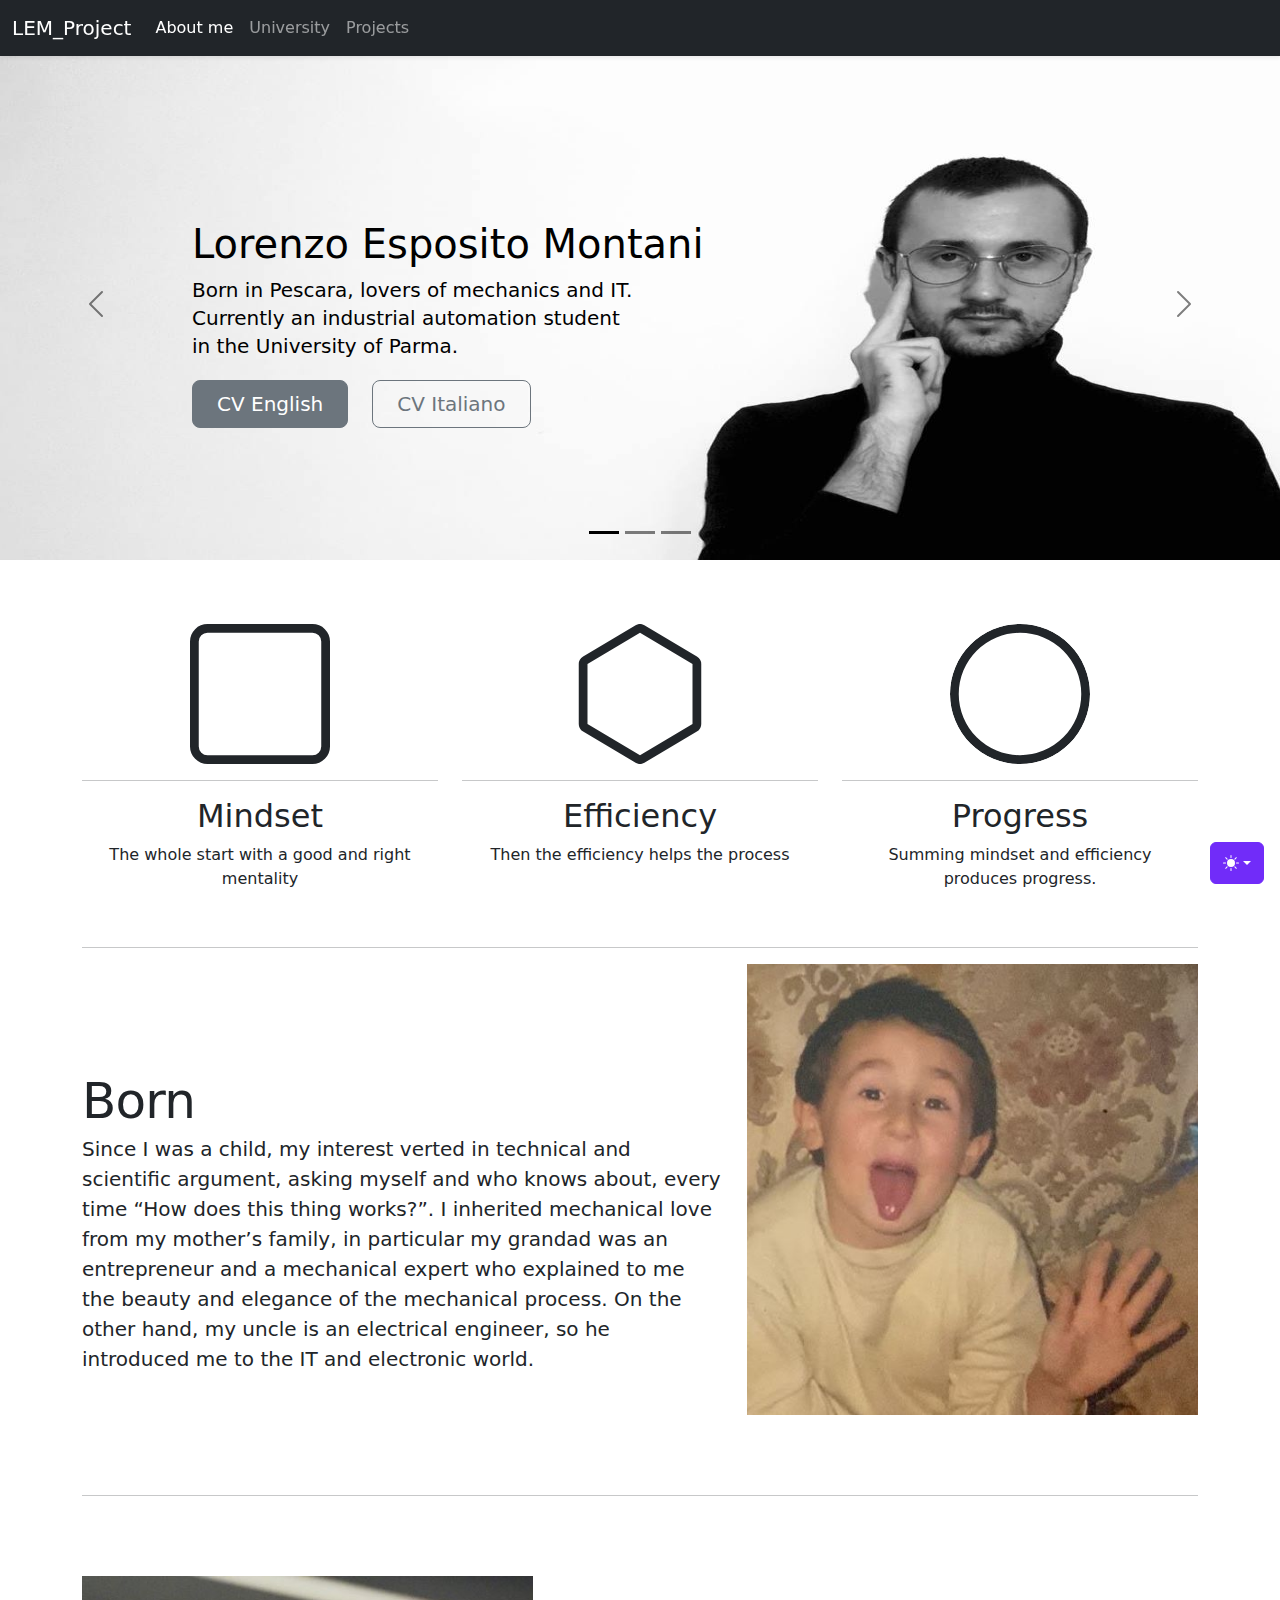
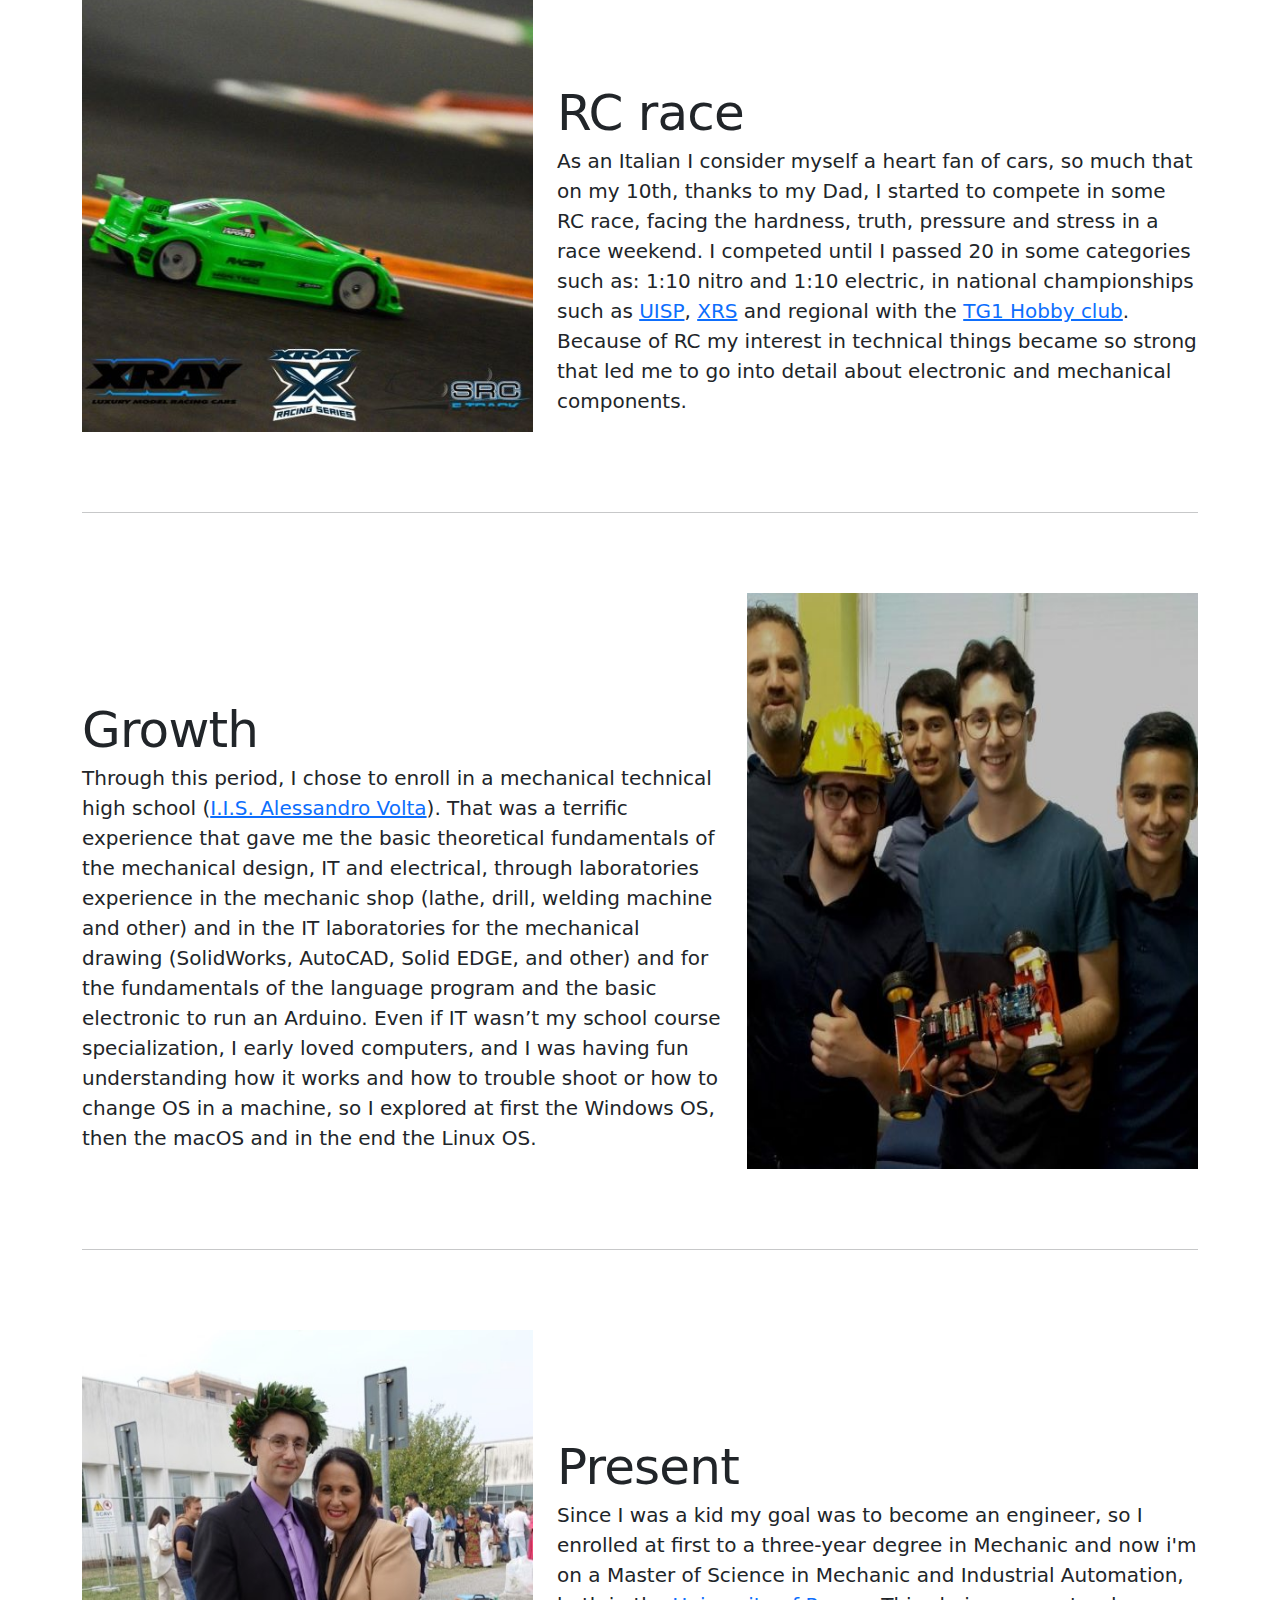
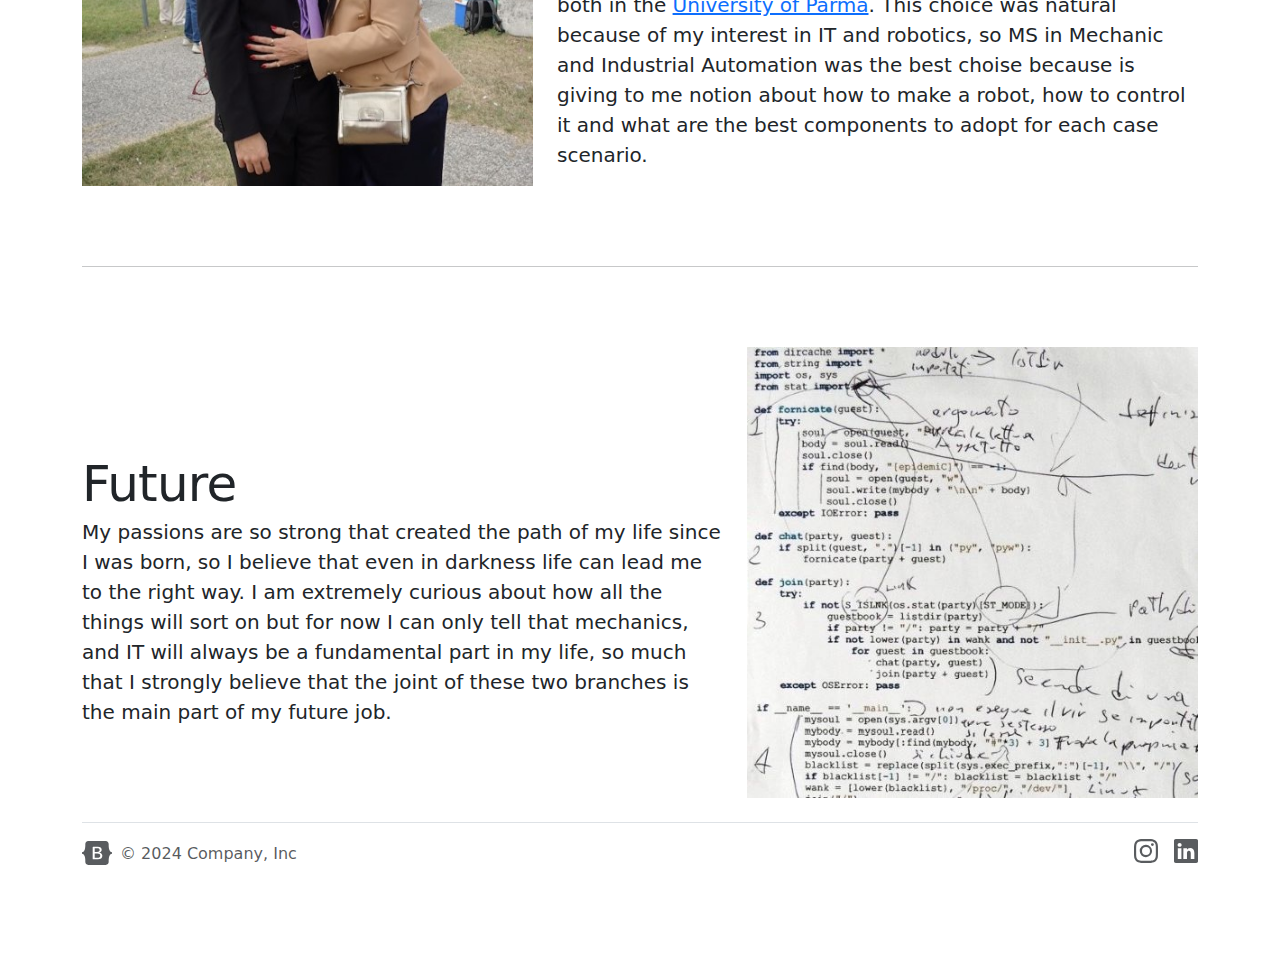
<file: index.html>
<!DOCTYPE html>
<!-- saved from url=(0053)https://getbootstrap.com/docs/5.3/examples/carousel/# -->
<html lang="en" data-bs-theme="dark">
<head>
  <meta http-equiv="Content-Type" content="text/html; charset=UTF-8">
  <script src="\LEM_Project\Carousel Template · Bootstrap v5.3_files/color-modes.js.download"></script>

  <meta name="viewport" content="width=device-width, initial-scale=1">
  <meta name="description" content="">
  <meta name="author" content="Lorenzo Esposito Montani">
  <title>LEM_Project</title>

  <link rel="canonical" href="https://lorenzoespositomontani.github.io/">

  <link rel="stylesheet" href="\LEM_Project\Carousel Template · Bootstrap v5.3_files/css@3">

  <link href="https://cdn.jsdelivr.net/npm/bootstrap@5.3.3/dist/css/bootstrap.min.css" rel="stylesheet" integrity="sha384-QWTKZyjpPEjISv5WaRU9OFeRpok6YctnYmDr5pNlyT2bRjXh0JMhjY6hW+ALEwIH" crossorigin="anonymous">

  <link rel="apple-touch-icon" href="https://getbootstrap.com/docs/5.3/assets/img/favicons/apple-touch-icon.png" sizes="180x180">
  <!-- <link rel="icon" href="https://getbootstrap.com/docs/5.3/assets/img/favicons/favicon-32x32.png" sizes="32x32" type="image/png"> -->
  <!-- <link rel="icon" href="https://getbootstrap.com/docs/5.3/assets/img/favicons/favicon-16x16.png" sizes="16x16" type="image/png"> -->
  <link rel="manifest" href="https://getbootstrap.com/docs/5.3/assets/img/favicons/manifest.json">
  <link rel="mask-icon" href="https://getbootstrap.com/docs/5.3/assets/img/favicons/safari-pinned-tab.svg" color="#712cf9">
  <!-- <link rel="icon" href="https://getbootstrap.com/docs/5.3/assets/img/favicons/favicon.ico"> -->

  <link rel="icon" href="\LEM_Project\Immages\person-badge.svg">
  <meta name="theme-color" content="#712cf9">

  <style>
  .bd-placeholder-img {
    font-size: 1.125rem;
    text-anchor: middle;
    -webkit-user-select: none;
    -moz-user-select: none;
    user-select: none;
  }

  @media (min-width: 768px) {
    .bd-placeholder-img-lg {
      font-size: 3.5rem;
    }
  }

  .b-example-divider {
    width: 100%;
    height: 3rem;
    background-color: rgba(0, 0, 0, .1);
    border: solid rgba(0, 0, 0, .15);
    border-width: 1px 0;
    box-shadow: inset 0 .5em 1.5em rgba(0, 0, 0, .1), inset 0 .125em .5em rgba(0, 0, 0, .15);
  }

  .b-example-vr {
    flex-shrink: 0;
    width: 1.5rem;
    height: 100vh;
  }

  .bi {
    vertical-align: -.125em;
    fill: currentColor;
  }

  .nav-scroller {
    position: relative;
    z-index: 2;
    height: 2.75rem;
    overflow-y: hidden;
  }

  .nav-scroller .nav {
    display: flex;
    flex-wrap: nowrap;
    padding-bottom: 1rem;
    margin-top: -1px;
    overflow-x: auto;
    text-align: center;
    white-space: nowrap;
    -webkit-overflow-scrolling: touch;
  }

  .btn-bd-primary {
    --bd-violet-bg: #712cf9;
    --bd-violet-rgb: 112.520718, 44.062154, 249.437846;

    --bs-btn-font-weight: 600;
    --bs-btn-color: var(--bs-white);
    --bs-btn-bg: var(--bd-violet-bg);
    --bs-btn-border-color: var(--bd-violet-bg);
    --bs-btn-hover-color: var(--bs-white);
    --bs-btn-hover-bg: #6528e0;
    --bs-btn-hover-border-color: #6528e0;
    --bs-btn-focus-shadow-rgb: var(--bd-violet-rgb);
    --bs-btn-active-color: var(--bs-btn-hover-color);
    --bs-btn-active-bg: #5a23c8;
    --bs-btn-active-border-color: #5a23c8;
  }

  .bd-mode-toggle {
    z-index: 1500;
  }

  .bd-mode-toggle .dropdown-menu .active .bi {
    display: block !important;
  }
  </style>


  <!-- Custom styles for this template -->
  <link href="\LEM_Project\Carousel Template · Bootstrap v5.3_files\carousel.css" rel="stylesheet">
</head>
<body>
  <svg xmlns="http://www.w3.org/2000/svg" class="d-none">
    <symbol id="check2" viewBox="0 0 16 16">
      <path d="M13.854 3.646a.5.5 0 0 1 0 .708l-7 7a.5.5 0 0 1-.708 0l-3.5-3.5a.5.5 0 1 1 .708-.708L6.5 10.293l6.646-6.647a.5.5 0 0 1 .708 0z"></path>
    </symbol>
    <symbol id="circle-half" viewBox="0 0 16 16">
      <path d="M8 15A7 7 0 1 0 8 1v14zm0 1A8 8 0 1 1 8 0a8 8 0 0 1 0 16z"></path>
    </symbol>
    <symbol id="moon-stars-fill" viewBox="0 0 16 16">
      <path d="M6 .278a.768.768 0 0 1 .08.858 7.208 7.208 0 0 0-.878 3.46c0 4.021 3.278 7.277 7.318 7.277.527 0 1.04-.055 1.533-.16a.787.787 0 0 1 .81.316.733.733 0 0 1-.031.893A8.349 8.349 0 0 1 8.344 16C3.734 16 0 12.286 0 7.71 0 4.266 2.114 1.312 5.124.06A.752.752 0 0 1 6 .278z"></path>
      <path d="M10.794 3.148a.217.217 0 0 1 .412 0l.387 1.162c.173.518.579.924 1.097 1.097l1.162.387a.217.217 0 0 1 0 .412l-1.162.387a1.734 1.734 0 0 0-1.097 1.097l-.387 1.162a.217.217 0 0 1-.412 0l-.387-1.162A1.734 1.734 0 0 0 9.31 6.593l-1.162-.387a.217.217 0 0 1 0-.412l1.162-.387a1.734 1.734 0 0 0 1.097-1.097l.387-1.162zM13.863.099a.145.145 0 0 1 .274 0l.258.774c.115.346.386.617.732.732l.774.258a.145.145 0 0 1 0 .274l-.774.258a1.156 1.156 0 0 0-.732.732l-.258.774a.145.145 0 0 1-.274 0l-.258-.774a1.156 1.156 0 0 0-.732-.732l-.774-.258a.145.145 0 0 1 0-.274l.774-.258c.346-.115.617-.386.732-.732L13.863.1z"></path>
    </symbol>
    <symbol id="sun-fill" viewBox="0 0 16 16">
      <path d="M8 12a4 4 0 1 0 0-8 4 4 0 0 0 0 8zM8 0a.5.5 0 0 1 .5.5v2a.5.5 0 0 1-1 0v-2A.5.5 0 0 1 8 0zm0 13a.5.5 0 0 1 .5.5v2a.5.5 0 0 1-1 0v-2A.5.5 0 0 1 8 13zm8-5a.5.5 0 0 1-.5.5h-2a.5.5 0 0 1 0-1h2a.5.5 0 0 1 .5.5zM3 8a.5.5 0 0 1-.5.5h-2a.5.5 0 0 1 0-1h2A.5.5 0 0 1 3 8zm10.657-5.657a.5.5 0 0 1 0 .707l-1.414 1.415a.5.5 0 1 1-.707-.708l1.414-1.414a.5.5 0 0 1 .707 0zm-9.193 9.193a.5.5 0 0 1 0 .707L3.05 13.657a.5.5 0 0 1-.707-.707l1.414-1.414a.5.5 0 0 1 .707 0zm9.193 2.121a.5.5 0 0 1-.707 0l-1.414-1.414a.5.5 0 0 1 .707-.707l1.414 1.414a.5.5 0 0 1 0 .707zM4.464 4.465a.5.5 0 0 1-.707 0L2.343 3.05a.5.5 0 1 1 .707-.707l1.414 1.414a.5.5 0 0 1 0 .708z"></path>
    </symbol>
  </svg>

  <div class="dropdown position-fixed bottom-0 end-0 mb-3 me-3 bd-mode-toggle">
    <button class="btn btn-bd-primary py-2 dropdown-toggle d-flex align-items-center" id="bd-theme" type="button" aria-expanded="false" data-bs-toggle="dropdown" aria-label="Toggle theme (dark)">
      <svg class="bi my-1 theme-icon-active" width="1em" height="1em"><use href="#moon-stars-fill"></use></svg>
      <span class="visually-hidden" id="bd-theme-text">Toggle theme</span>
    </button>
    <ul class="dropdown-menu dropdown-menu-end shadow" aria-labelledby="bd-theme-text">
      <li>
        <button type="button" class="dropdown-item d-flex align-items-center" data-bs-theme-value="light" aria-pressed="false">
          <svg class="bi me-2 opacity-50" width="1em" height="1em"><use href="#sun-fill"></use></svg>
          Light
          <svg class="bi ms-auto d-none" width="1em" height="1em"><use href="#check2"></use></svg>
        </button>
      </li>
      <li>
        <button type="button" class="dropdown-item d-flex align-items-center active" data-bs-theme-value="dark" aria-pressed="true">
          <svg class="bi me-2 opacity-50" width="1em" height="1em"><use href="#moon-stars-fill"></use></svg>
          Dark
          <svg class="bi ms-auto d-none" width="1em" height="1em"><use href="#check2"></use></svg>
        </button>
      </li>
      <li>
        <button type="button" class="dropdown-item d-flex align-items-center" data-bs-theme-value="auto" aria-pressed="false">
          <svg class="bi me-2 opacity-50" width="1em" height="1em"><use href="#circle-half"></use></svg>
          Auto
          <svg class="bi ms-auto d-none" width="1em" height="1em"><use href="#check2"></use></svg>
        </button>
      </li>
    </ul>
  </div>


  <header data-bs-theme="dark">
    <nav class="navbar navbar-expand-md navbar-dark fixed-top bg-dark shadow-sm">
      <div class="container-fluid">
        <a class="navbar-brand" href="#">LEM_Project</a>
        <button class="navbar-toggler" type="button" data-bs-toggle="collapse" data-bs-target="#navbarCollapse" aria-controls="navbarCollapse" aria-expanded="false" aria-label="Toggle navigation">
          <span class="navbar-toggler-icon"></span>
        </button>
        <div class="collapse navbar-collapse" id="navbarCollapse">
          <ul class="navbar-nav me-auto mb-2 mb-md-0">
            <li class="nav-item">
              <a class="nav-link active" aria-current="page" href="#">About me</a>
            </li>
            <li class="nav-item">
              <a class="nav-link" href="\LEM_Project\Pages\university.html">University</a>
            </li>
            <li class="nav-item">
              <a class="nav-link" href="\LEM_Project\Pages\project.html">Projects</a>
            </li>
          </ul>

        </div>
      </div>
    </nav>
  </header>

  <main>

    <div id="myCarousel" class="carousel slide mb-8" data-bs-ride="carousel">
      <div class="carousel-indicators">
        <button type="button" data-bs-target="#myCarousel" data-bs-slide-to="0" class="active" aria-current="true" aria-label="Slide 1" style="background-color: black;"></button>
        <button type="button" data-bs-target="#myCarousel" data-bs-slide-to="1" aria-label="Slide 2" style="background-color: black;"></button>
        <button type="button" data-bs-target="#myCarousel" data-bs-slide-to="2" aria-label="Slide 3" style="background-color: black;"></button>
      </div>
      <div class="carousel-inner">
        <div class="carousel-item active">
          <!-- <svg class="bd-placeholder-img" width="100%" height="100%" xmlns="http://www.w3.org/2000/svg" aria-hidden="true" preserveAspectRatio="xMidYMid slice" focusable="false"> -->
            <!-- <rect width="100%" height="100%" fill="var(bs-secondary-color)"></rect> -->
            <img src="\LEM_Project\Immages\index\lloz_me_cv.jpg" class="d-block w-100" width="100%" height="100%" alt="lloz_me" style="height: 600px">
          </svg>
          <div class="container">
            <div class="carousel-caption text-start">
              <h1 style="color: black;">Lorenzo Esposito Montani</h1>
              <p class="lead" style="color: black;">Born in Pescara, lovers of mechanics and IT.<br>Currently an industrial automation student <br> in the University of Parma.</p>
              <p class="opacity-75"></p>
              <div class="d-grid gap-2 d-md-flex justify-content-md-start">
                <a href="\LEM_Project\Download\CV_Lorenzo_Esposito_Montani_ENG.pdf" download="CV_Lorenzo_Esposito_Montani_ENG.pdf">
                  <button type="button" class="btn btn-secondary btn-lg px-4 me-sm-3">CV English</button>
                </a>
                <a href="\LEM_Project\Download\CV_Lorenzo_Esposito_Montani_ITA.pdf" download="CV_Lorenzo_Esposito_Montani_ITA.pdf">
                  <button type="button" class="btn btn-outline-secondary btn-lg px-4">CV Italiano</button>
                </a>
              </div>
            </div>
          </div>
        </div>
        <div class="carousel-item">
          <img src="\LEM_Project\Immages\index\02.jpg" class="d-block w-100" width="100%" height="100%" style="height: 600px">
          <!-- <svg class="bd-placeholder-img" width="100%" height="100%" xmlns="http://www.w3.org/2000/svg" aria-hidden="true" preserveAspectRatio="xMidYMid slice" focusable="false"><rect width="100%" height="100%" fill="var(--bs-secondary-color)"></rect></svg> -->
          <div class="container">
            <div class="carousel-caption">
              <h1 style="color: black;">University lectures notes</h1>
              <p style="color: black;">If interested in university lectures notesnotes about mechanical engineering <br> and mechanical automation engineering click here.</p>
              <p class="opacity-75"></p>
              <p><a class="btn btn-lg btn-secondary" href="\LEM_Project\Pages\university.html">Learn more</a></p>
            </div>
          </div>
        </div>
        <div class="carousel-item">
          <img src="\LEM_Project\Immages\index\03.jpg" class="d-block w-100" width="100%" height="100%" alt="lloz_me" style="height: 600px">
          <!-- <svg class="bd-placeholder-img" width="100%" height="100%" xmlns="http://www.w3.org/2000/svg" aria-hidden="true" preserveAspectRatio="xMidYMid slice" focusable="false"><rect width="100%" height="100%" fill="var(--bs-secondary-color)"></rect></svg> -->
          <div class="container">
            <div class="carousel-caption text-end">
              <h1 style="color: black;">Projects</h1>
              <p style="color: black;">Some projects made in the year <br> and some other courrently in progress.</p>
              <p class="opacity-75"></p>
              <p><a class="btn btn-lg btn-secondary" href="\LEM_Project\Pages\project.html">Browse projects</a></p>
            </div>
          </div>
        </div>
      </div>
      <button class="carousel-control-prev" type="button" data-bs-target="#myCarousel" data-bs-slide="prev">
        <span class="carousel-control-prev-icon" aria-hidden="true" style="filter: brightness(0) saturate(100%) invert(0);"></span>
        <span class="visually-hidden">Previous</span>
      </button>
      <button class="carousel-control-next" type="button" data-bs-target="#myCarousel" data-bs-slide="next">
        <span class="carousel-control-next-icon" aria-hidden="true" style="filter: brightness(0) saturate(100%) invert(0);"></span>
        <span class="visually-hidden">Next</span>
      </button>
    </div>

    <!-- Marketing messaging and featurettes
    ================================================== -->
    <!-- Wrap the rest of the page in another container to center all the content. -->

    <div class="container marketing">

      <!-- Three columns of text below the carousel -->
      <div class="row">
        <div class="col-lg-4">
          <svg class="bd-placeholder-img" width="140" height="140" xmlns="http://www.w3.org/2000/svg" role="img" aria-label="Placeholder" preserveAspectRatio="xMidYMid slice" focusable="false"
          <width="10" height="10" fill="currentColor" class="bi bi-square" viewBox="0 0 16 16">
          <path d="M14 1a1 1 0 0 1 1 1v12a1 1 0 0 1-1 1H2a1 1 0 0 1-1-1V2a1 1 0 0 1 1-1zM2 0a2 2 0 0 0-2 2v12a2 2 0 0 0 2 2h12a2 2 0 0 0 2-2V2a2 2 0 0 0-2-2z"/>
          ></svg>
          <hr>
          <h2 class="fw-normal">Mindset</h2>
            <p>The whole start with a good and right mentality</p>
          <!-- <p><a class="btn btn-secondary" href="https://getbootstrap.com/docs/5.3/examples/carousel/#">View details »</a></p> -->
        </div>

        <div class="col-lg-4">
          <svg class="bd-placeholder-img rounded-circle" width="140" height="140" xmlns="http://www.w3.org/2000/svg" role="img" aria-label="Placeholder" preserveAspectRatio="xMidYMid slice" focusable="false"
          <width="140" height="140" fill="currentColor" class="bi bi-hexagon" viewBox="0 0 16 16">
          <path d="M14 4.577v6.846L8 15l-6-3.577V4.577L8 1zM8.5.134a1 1 0 0 0-1 0l-6 3.577a1 1 0 0 0-.5.866v6.846a1 1 0 0 0 .5.866l6 3.577a1 1 0 0 0 1 0l6-3.577a1 1 0 0 0 .5-.866V4.577a1 1 0 0 0-.5-.866z"/>
          ></svg>
          <hr>
          <h2 class="fw-normal">Efficiency</h2>
            <p>Then the efficiency helps the process</p>
          <!-- <p><a class="btn btn-secondary" href="https://getbootstrap.com/docs/5.3/examples/carousel/#">View details »</a></p> -->
        </div>

        <div class="col-lg-4">
          <svg class="bd-placeholder-img rounded-circle" width="140" height="140" xmlns="http://www.w3.org/2000/svg" role="img" aria-label="Placeholder" preserveAspectRatio="xMidYMid slice" focusable="false"
          <width="140" height="140" fill="currentColor" class="bi bi-circle" viewBox="0 0 16 16">
          <path d="M8 15A7 7 0 1 1 8 1a7 7 0 0 1 0 14m0 1A8 8 0 1 0 8 0a8 8 0 0 0 0 16"/>
          ></svg>
          <hr>
          <h2 class="fw-normal">Progress</h2>
          <p>Summing mindset and efficiency produces progress.</p>
          <!-- <p><a class="btn btn-secondary" href="https://getbootstrap.com/docs/5.3/examples/carousel/#">View details »</a></p> -->
        </div>
      </div>


      <!-- START THE FEATURETTES -->

      <hr>

      <div class="row featurette">
        <div class="col-md-7">
          <h2 class="featurette-heading fw-normal lh-1">Born <span class="text-body-secondary"></span></h2>
          <p class="lead">Since I was a child, my interest verted in technical and scientific argument, asking myself and who knows about, every time “How does this thing works?”.
            I inherited mechanical love from my mother’s family, in particular my grandad was an entrepreneur
            and a mechanical expert who explained to me the beauty and elegance of the mechanical process.
            On the other hand, my uncle is an electrical engineer, so he introduced me to the IT and electronic world.</p>
          </div>
          <div class="col-md-5">
            <img src="\LEM_Project\Immages\index\c_1.jpg" class="d-block w-100" width="100%" height="100%" alt="lloz_me">

            <!-- <svg class="bd-placeholder-img bd-placeholder-img-lg featurette-image img-fluid mx-auto" width="500" height="500" xmlns="http://www.w3.org/2000/svg" role="img" aria-label="Placeholder: 500x500" preserveAspectRatio="xMidYMid slice" focusable="false"><title>Placeholder</title><rect width="100%" height="100%" fill="var(--bs-secondary-bg)"></rect><text x="50%" y="50%" fill="var(--bs-secondary-color)" dy=".3em">500x500</text></svg> -->
          </div>
        </div>

        <hr class="featurette-divider">

        <div class="row featurette">
          <div class="col-md-7 order-md-2">
            <h2 class="featurette-heading fw-normal lh-1">RC race</h2>
            <p class="lead">As an Italian I consider myself a heart fan of cars, so much that on my 10th, thanks to my Dad,
              I started to compete in some RC race, facing the hardness, truth, pressure and stress in a race weekend.
              I competed until I passed 20 in some categories such as: 1:10 nitro and 1:10 electric, in national
              championships such as <a href="https://www.tg1hobby.com/Web%20Gare%202000/Anno%202012/Gare%20LIbere%202012/Campionato%20Italiano%20UISP%20RIGIDA/Campionato%20Italiano%20Teramo%202012.htm">UISP</a>,
              <a href="https://www.teamxray.com/teamxray/news/newsdesc.php?news_id=6879&kategoria=6879&catName=">XRS</a> and regional with the
              <a href="https://www.tg1hobby.com/Web%20Gare%202000/Anno%202013/Gare%20Libere%20e%20UISP%202013/4%C2%B0%20Prova%20UISP%20Martinsicuro/4%C2%B0%20Prova%20UISP%202013.htm">TG1 Hobby club</a>.
              Because of RC my interest in technical things became so strong that led me to go into detail about electronic and mechanical components.</p>
            </div>
            <div class="col-md-5 order-md-1">
              <img src="\LEM_Project\Immages\index\c_2.jpg" class="d-block w-100" width="100%" height="100%">
            </div>
          </div>

          <hr class="featurette-divider">
          <div class="row featurette">
            <div class="col-md-7">
              <h2 class="featurette-heading fw-normal lh-1">Growth</h2>
              <p class="lead">Through this period, I chose to enroll in a mechanical technical high school (<a href="https://old.iisvoltapescara.edu.it/articolo/un-istituto-tecnico-tecnicamente-2018">I.I.S. Alessandro Volta</a>).
                That was a terrific experience that gave me the basic theoretical fundamentals of the mechanical design,
                IT and electrical, through laboratories experience in the mechanic shop (lathe, drill, welding machine and other)
                and in the IT laboratories for the mechanical drawing (SolidWorks, AutoCAD, Solid EDGE, and other)
                and for the fundamentals of the language program and the basic electronic to run an Arduino.
                Even if IT wasn’t my school course specialization, I early loved computers, and I was having fun understanding
                how it works and how to trouble shoot or how to change OS in a machine, so I explored at first the Windows OS,
                then the macOS and in the end the Linux OS.</p>
              </div>
              <div class="col-md-5">
                <img src="\LEM_Project\Immages\index\c_3.jpg" class="d-block w-100" width="100%" height="100%">
              </div>
            </div>

            <hr class="featurette-divider">
            <div class="row featurette">
              <div class="col-md-7 order-md-2">
                <h2 class="featurette-heading fw-normal lh-1">Present</h2>
                <p class="lead">Since I was a kid my goal was to become an engineer, so I enrolled at first to a three-year degree
                   in Mechanic and now i'm on a Master of Science in Mechanic and Industrial
                   Automation, both in the <a href="https://corsi.unipr.it/en/cdlm-im">University of Parma</a>. This choice was natural because
                   of my interest in IT and robotics, so MS in Mechanic and Industrial Automation was the best choise because is giving to
                   me notion about how to make a robot, how to control it and what are the best components to adopt for each case scenario.</p>
                </div>
                <div class="col-md-5">
                  <img src="\LEM_Project\Immages\index\c_4.jpg" class="d-block w-100" width="100%" height="100%">
                </div>
              </div>

              <hr class="featurette-divider">

              <div class="row featurette">
                <div class="col-md-7">
                  <h2 class="featurette-heading fw-normal lh-1">Future</h2>
                  <p class="lead">My passions are so strong that created the path of my life since I was born,
                    so I believe that even in darkness life can lead me to the right way.
                    I am extremely curious about how all the things will sort on but for now I can only tell that mechanics,
                     and IT will always be a fundamental part in my life,
                    so much that I strongly believe that the joint of these two branches is the main part of my future job.</p>
                </div>
                <div class="col-md-5">
                  <img src="\LEM_Project\Immages\index\c_5.jpg" class="d-block w-100" width="100%" height="100%">
                </div>
              </div>

              <!-- /END THE FEATURETTES -->

            </div><!-- /.container -->


            <!-- FOOTER -->


            <div class="container">
              <svg xmlns="http://www.w3.org/2000/svg" class="d-none">
                <symbol id="bootstrap" viewBox="0 0 118 94">
                  <title>Bootstrap</title>
                  <path fill-rule="evenodd" clip-rule="evenodd" d="M24.509 0c-6.733 0-11.715 5.893-11.492 12.284.214 6.14-.064 14.092-2.066 20.577C8.943 39.365 5.547 43.485 0 44.014v5.972c5.547.529 8.943 4.649 10.951 11.153 2.002 6.485 2.28 14.437 2.066 20.577C12.794 88.106 17.776 94 24.51 94H93.5c6.733 0 11.714-5.893 11.491-12.284-.214-6.14.064-14.092 2.066-20.577 2.009-6.504 5.396-10.624 10.943-11.153v-5.972c-5.547-.529-8.934-4.649-10.943-11.153-2.002-6.484-2.28-14.437-2.066-20.577C105.214 5.894 100.233 0 93.5 0H24.508zM80 57.863C80 66.663 73.436 72 62.543 72H44a2 2 0 01-2-2V24a2 2 0 012-2h18.437c9.083 0 15.044 4.92 15.044 12.474 0 5.302-4.01 10.049-9.119 10.88v.277C75.317 46.394 80 51.21 80 57.863zM60.521 28.34H49.948v14.934h8.905c6.884 0 10.68-2.772 10.68-7.727 0-4.643-3.264-7.207-9.012-7.207zM49.948 49.2v16.458H60.91c7.167 0 10.964-2.876 10.964-8.281 0-5.406-3.903-8.178-11.425-8.178H49.948z"></path>
                </symbol>
                <symbol id="facebook" viewBox="0 0 16 16">
                  <path d="M16 8.049c0-4.446-3.582-8.05-8-8.05C3.58 0-.002 3.603-.002 8.05c0 4.017 2.926 7.347 6.75 7.951v-5.625h-2.03V8.05H6.75V6.275c0-2.017 1.195-3.131 3.022-3.131.876 0 1.791.157 1.791.157v1.98h-1.009c-.993 0-1.303.621-1.303 1.258v1.51h2.218l-.354 2.326H9.25V16c3.824-.604 6.75-3.934 6.75-7.951z"></path>
                </symbol>
                <symbol id="instagram" viewBox="0 0 16 16">
                  <path d="M8 0C5.829 0 5.556.01 4.703.048 3.85.088 3.269.222 2.76.42a3.917 3.917 0 0 0-1.417.923A3.927 3.927 0 0 0 .42 2.76C.222 3.268.087 3.85.048 4.7.01 5.555 0 5.827 0 8.001c0 2.172.01 2.444.048 3.297.04.852.174 1.433.372 1.942.205.526.478.972.923 1.417.444.445.89.719 1.416.923.51.198 1.09.333 1.942.372C5.555 15.99 5.827 16 8 16s2.444-.01 3.298-.048c.851-.04 1.434-.174 1.943-.372a3.916 3.916 0 0 0 1.416-.923c.445-.445.718-.891.923-1.417.197-.509.332-1.09.372-1.942C15.99 10.445 16 10.173 16 8s-.01-2.445-.048-3.299c-.04-.851-.175-1.433-.372-1.941a3.926 3.926 0 0 0-.923-1.417A3.911 3.911 0 0 0 13.24.42c-.51-.198-1.092-.333-1.943-.372C10.443.01 10.172 0 7.998 0h.003zm-.717 1.442h.718c2.136 0 2.389.007 3.232.046.78.035 1.204.166 1.486.275.373.145.64.319.92.599.28.28.453.546.598.92.11.281.24.705.275 1.485.039.843.047 1.096.047 3.231s-.008 2.389-.047 3.232c-.035.78-.166 1.203-.275 1.485a2.47 2.47 0 0 1-.599.919c-.28.28-.546.453-.92.598-.28.11-.704.24-1.485.276-.843.038-1.096.047-3.232.047s-2.39-.009-3.233-.047c-.78-.036-1.203-.166-1.485-.276a2.478 2.478 0 0 1-.92-.598 2.48 2.48 0 0 1-.6-.92c-.109-.281-.24-.705-.275-1.485-.038-.843-.046-1.096-.046-3.233 0-2.136.008-2.388.046-3.231.036-.78.166-1.204.276-1.486.145-.373.319-.64.599-.92.28-.28.546-.453.92-.598.282-.11.705-.24 1.485-.276.738-.034 1.024-.044 2.515-.045v.002zm4.988 1.328a.96.96 0 1 0 0 1.92.96.96 0 0 0 0-1.92zm-4.27 1.122a4.109 4.109 0 1 0 0 8.217 4.109 4.109 0 0 0 0-8.217zm0 1.441a2.667 2.667 0 1 1 0 5.334 2.667 2.667 0 0 1 0-5.334z"></path>
                </symbol>
                <symbol id="twitter" viewBox="0 0 16 16">
                  <path d="M5.026 15c6.038 0 9.341-5.003 9.341-9.334 0-.14 0-.282-.006-.422A6.685 6.685 0 0 0 16 3.542a6.658 6.658 0 0 1-1.889.518 3.301 3.301 0 0 0 1.447-1.817 6.533 6.533 0 0 1-2.087.793A3.286 3.286 0 0 0 7.875 6.03a9.325 9.325 0 0 1-6.767-3.429 3.289 3.289 0 0 0 1.018 4.382A3.323 3.323 0 0 1 .64 6.575v.045a3.288 3.288 0 0 0 2.632 3.218 3.203 3.203 0 0 1-.865.115 3.23 3.23 0 0 1-.614-.057 3.283 3.283 0 0 0 3.067 2.277A6.588 6.588 0 0 1 .78 13.58a6.32 6.32 0 0 1-.78-.045A9.344 9.344 0 0 0 5.026 15z"></path>
                </symbol>
                <symbol id="linkedin" viewBox="0 0 16 16">
                  <path d="M0 1.146C0 .513.526 0 1.175 0h13.65C15.474 0 16 .513 16 1.146v13.708c0 .633-.526 1.146-1.175 1.146H1.175C.526 16 0 15.487 0 14.854V1.146zm4.943 12.248V6.169H2.542v7.225h2.401zm-1.2-8.212c.837 0 1.358-.554 1.358-1.248-.015-.709-.52-1.248-1.342-1.248-.822 0-1.359.54-1.359 1.248 0 .694.521 1.248 1.327 1.248h.016zm4.908 8.212V9.359c0-.216.016-.432.08-.586.173-.431.568-.878 1.232-.878.869 0 1.216.662 1.216 1.634v3.865h2.401V9.25c0-2.22-1.184-3.252-2.764-3.252-1.274 0-1.845.7-2.165 1.193v.025h-.016a5.54 5.54 0 0 1 .016-.025V6.169h-2.4c.03.678 0 7.225 0 7.225h2.4z"/>
                </symbol>
              </svg>

              <footer class="d-flex flex-wrap justify-content-between align-items-center py-3 my-4 border-top">
                <div class="col-md-4 d-flex align-items-center">
                  <a href="https://getbootstrap.com/" class="mb-3 me-2 mb-md-0 text-body-secondary text-decoration-none lh-1">
                    <svg class="bi" width="30" height="24"><use xlink:href="#bootstrap"></use></svg>
                  </a>
                  <span class="mb-3 mb-md-0 text-body-secondary">© 2024 Company, Inc</span>
                </div>

                <ul class="nav col-md-4 justify-content-end list-unstyled d-flex">
                  <!-- <li class="ms-3"><a class="text-body-secondary" href="#"><svg class="bi" width="24" height="24"><use xlink:href="#twitter"></use></svg></a></li> -->
                  <li class="ms-3"><a class="text-muted" href="https://www.instagram.com/lloz_me/"><svg class="bi" width="24" height="24"><use xlink:href="#instagram"/></svg></a></li>
                  <li class="ms-3"><a class="text-muted" href="https://www.linkedin.com/in/lorenzo-e-1ba77b124/"><svg class="bi" width="24" height="24"><use xlink:href="#linkedin"/></svg></a></li>
                  <!-- <li class="ms-3"><a class="text-body-secondary" href="#"><svg class="bi" width="24" height="24"><use xlink:href="#facebook"></use></svg></a></li> -->

                </ul>
              </footer>
            </div>
          </main>
          <script src="\LEM_Project\Carousel Template · Bootstrap v5.3_files/bootstrap.bundle.min.js.download"></script>

<!-- sha384-YvpcrYf0tY3lHB60NNkmXc5s9fDVZLESaAA55NDzOxhy9GkcIdslK1eN7N6jIeHz -->
        </body></html>
</file>
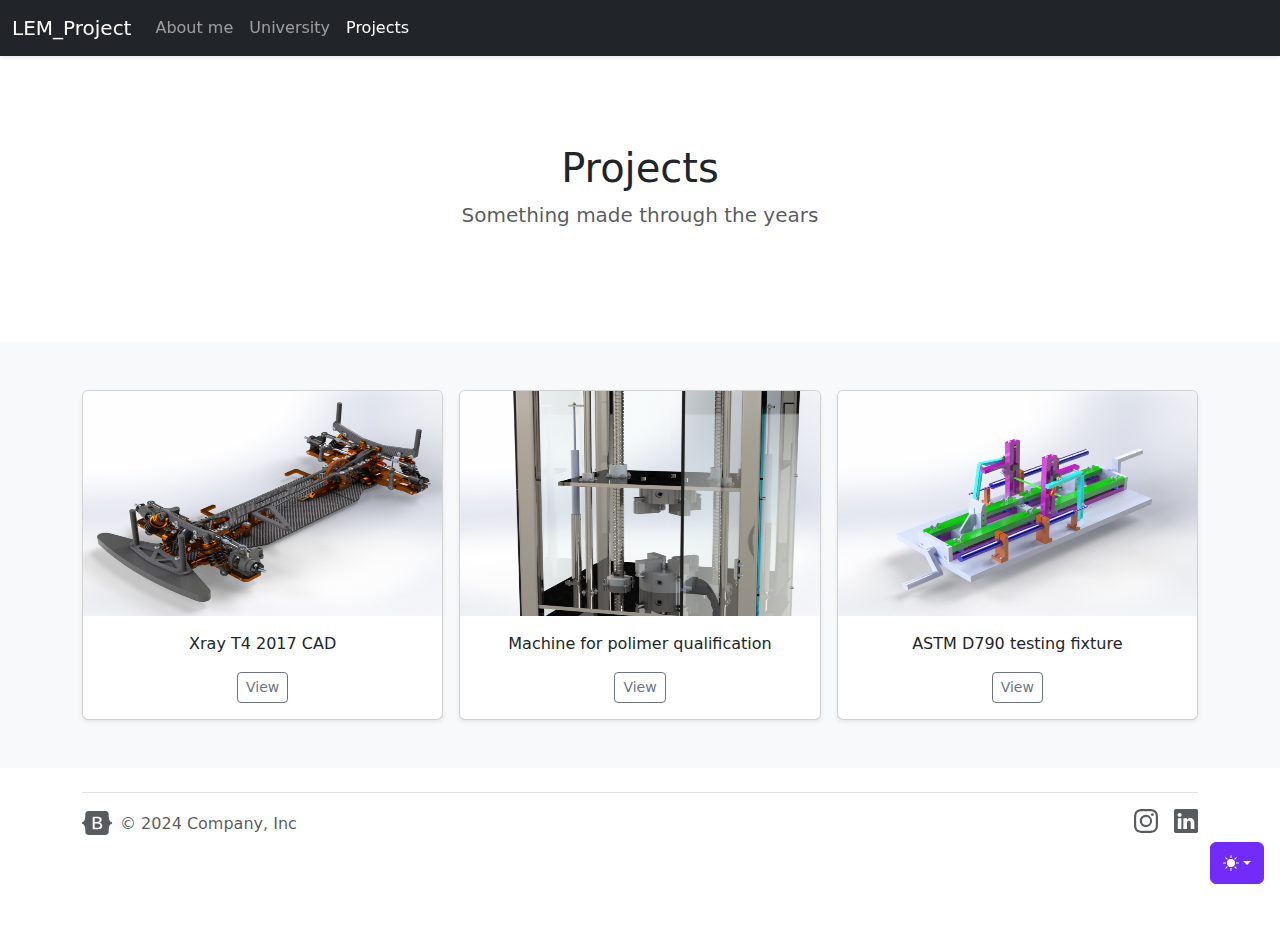
<file: LEM_Project/Pages/project.html>
<!DOCTYPE html>
<!-- saved from url=(0053)https://getbootstrap.com/docs/5.3/examples/carousel/# -->
<html lang="en" data-bs-theme="dark">
<head>
  <meta http-equiv="Content-Type" content="text/html; charset=UTF-8">
  <script src="\LEM_Project\Carousel Template · Bootstrap v5.3_files/color-modes.js.download"></script>

  <meta name="viewport" content="width=device-width, initial-scale=1">
  <meta name="description" content="">
  <meta name="author" content="Lorenzo Esposito Montani">
  <title>LEM_Project</title>

  <link rel="canonical" href="https://getbootstrap.com/docs/5.3/examples/carousel/">

  <link rel="stylesheet" href="\LEM_Project\Carousel Template · Bootstrap v5.3_files/css@3">

  <!-- <link href="\LEM_Project\Carousel Template · Bootstrap v5.3_files/bootstrap.min.css" rel="stylesheet" integrity="sha384-QWTKZyjpPEjISv5WaRU9OFeRpok6YctnYmDr5pNlyT2bRjXh0JMhjY6hW+ALEwIH" crossorigin="anonymous"> -->
  <link href="https://cdn.jsdelivr.net/npm/bootstrap@5.3.3/dist/css/bootstrap.min.css" rel="stylesheet" integrity="sha384-QWTKZyjpPEjISv5WaRU9OFeRpok6YctnYmDr5pNlyT2bRjXh0JMhjY6hW+ALEwIH" crossorigin="anonymous">

  <!-- Favicons -->
  <link rel="apple-touch-icon" href="https://getbootstrap.com/docs/5.3/assets/img/favicons/apple-touch-icon.png" sizes="180x180">
  <!-- <link rel="icon" href="https://getbootstrap.com/docs/5.3/assets/img/favicons/favicon-32x32.png" sizes="32x32" type="image/png">
  <link rel="icon" href="https://getbootstrap.com/docs/5.3/assets/img/favicons/favicon-16x16.png" sizes="16x16" type="image/png"> -->
  <link rel="manifest" href="https://getbootstrap.com/docs/5.3/assets/img/favicons/manifest.json">
  <link rel="mask-icon" href="https://getbootstrap.com/docs/5.3/assets/img/favicons/safari-pinned-tab.svg" color="#712cf9">
  <link rel="icon" href="\LEM_Project\Immages\person-badge.svg">
  <meta name="theme-color" content="#712cf9">


  <style>
  .bd-placeholder-img {
    font-size: 1.125rem;
    text-anchor: middle;
    -webkit-user-select: none;
    -moz-user-select: none;
    user-select: none;
  }

  @media (min-width: 768px) {
    .bd-placeholder-img-lg {
      font-size: 3.5rem;
    }
  }

  .b-example-divider {
    width: 100%;
    height: 3rem;
    background-color: rgba(0, 0, 0, .1);
    border: solid rgba(0, 0, 0, .15);
    border-width: 1px 0;
    box-shadow: inset 0 .5em 1.5em rgba(0, 0, 0, .1), inset 0 .125em .5em rgba(0, 0, 0, .15);
  }

  .b-example-vr {
    flex-shrink: 0;
    width: 1.5rem;
    height: 100vh;
  }

  .bi {
    vertical-align: -.125em;
    fill: currentColor;
  }

  .nav-scroller {
    position: relative;
    z-index: 2;
    height: 2.75rem;
    overflow-y: hidden;
  }

  .nav-scroller .nav {
    display: flex;
    flex-wrap: nowrap;
    padding-bottom: 1rem;
    margin-top: -1px;
    overflow-x: auto;
    text-align: center;
    white-space: nowrap;
    -webkit-overflow-scrolling: touch;
  }

  .btn-bd-primary {
    --bd-violet-bg: #712cf9;
    --bd-violet-rgb: 112.520718, 44.062154, 249.437846;

    --bs-btn-font-weight: 600;
    --bs-btn-color: var(--bs-white);
    --bs-btn-bg: var(--bd-violet-bg);
    --bs-btn-border-color: var(--bd-violet-bg);
    --bs-btn-hover-color: var(--bs-white);
    --bs-btn-hover-bg: #6528e0;
    --bs-btn-hover-border-color: #6528e0;
    --bs-btn-focus-shadow-rgb: var(--bd-violet-rgb);
    --bs-btn-active-color: var(--bs-btn-hover-color);
    --bs-btn-active-bg: #5a23c8;
    --bs-btn-active-border-color: #5a23c8;
  }

  .bd-mode-toggle {
    z-index: 1500;
  }

  .bd-mode-toggle .dropdown-menu .active .bi {
    display: block !important;
  }
  </style>


  <!-- Custom styles for this template -->
  <link href="\LEM_Project\Carousel Template · Bootstrap v5.3_files/carousel.css" rel="stylesheet">
</head>
<body>
  <svg xmlns="http://www.w3.org/2000/svg" class="d-none">
    <symbol id="check2" viewBox="0 0 16 16">
      <path d="M13.854 3.646a.5.5 0 0 1 0 .708l-7 7a.5.5 0 0 1-.708 0l-3.5-3.5a.5.5 0 1 1 .708-.708L6.5 10.293l6.646-6.647a.5.5 0 0 1 .708 0z"></path>
    </symbol>
    <symbol id="circle-half" viewBox="0 0 16 16">
      <path d="M8 15A7 7 0 1 0 8 1v14zm0 1A8 8 0 1 1 8 0a8 8 0 0 1 0 16z"></path>
    </symbol>
    <symbol id="moon-stars-fill" viewBox="0 0 16 16">
      <path d="M6 .278a.768.768 0 0 1 .08.858 7.208 7.208 0 0 0-.878 3.46c0 4.021 3.278 7.277 7.318 7.277.527 0 1.04-.055 1.533-.16a.787.787 0 0 1 .81.316.733.733 0 0 1-.031.893A8.349 8.349 0 0 1 8.344 16C3.734 16 0 12.286 0 7.71 0 4.266 2.114 1.312 5.124.06A.752.752 0 0 1 6 .278z"></path>
      <path d="M10.794 3.148a.217.217 0 0 1 .412 0l.387 1.162c.173.518.579.924 1.097 1.097l1.162.387a.217.217 0 0 1 0 .412l-1.162.387a1.734 1.734 0 0 0-1.097 1.097l-.387 1.162a.217.217 0 0 1-.412 0l-.387-1.162A1.734 1.734 0 0 0 9.31 6.593l-1.162-.387a.217.217 0 0 1 0-.412l1.162-.387a1.734 1.734 0 0 0 1.097-1.097l.387-1.162zM13.863.099a.145.145 0 0 1 .274 0l.258.774c.115.346.386.617.732.732l.774.258a.145.145 0 0 1 0 .274l-.774.258a1.156 1.156 0 0 0-.732.732l-.258.774a.145.145 0 0 1-.274 0l-.258-.774a1.156 1.156 0 0 0-.732-.732l-.774-.258a.145.145 0 0 1 0-.274l.774-.258c.346-.115.617-.386.732-.732L13.863.1z"></path>
    </symbol>
    <symbol id="sun-fill" viewBox="0 0 16 16">
      <path d="M8 12a4 4 0 1 0 0-8 4 4 0 0 0 0 8zM8 0a.5.5 0 0 1 .5.5v2a.5.5 0 0 1-1 0v-2A.5.5 0 0 1 8 0zm0 13a.5.5 0 0 1 .5.5v2a.5.5 0 0 1-1 0v-2A.5.5 0 0 1 8 13zm8-5a.5.5 0 0 1-.5.5h-2a.5.5 0 0 1 0-1h2a.5.5 0 0 1 .5.5zM3 8a.5.5 0 0 1-.5.5h-2a.5.5 0 0 1 0-1h2A.5.5 0 0 1 3 8zm10.657-5.657a.5.5 0 0 1 0 .707l-1.414 1.415a.5.5 0 1 1-.707-.708l1.414-1.414a.5.5 0 0 1 .707 0zm-9.193 9.193a.5.5 0 0 1 0 .707L3.05 13.657a.5.5 0 0 1-.707-.707l1.414-1.414a.5.5 0 0 1 .707 0zm9.193 2.121a.5.5 0 0 1-.707 0l-1.414-1.414a.5.5 0 0 1 .707-.707l1.414 1.414a.5.5 0 0 1 0 .707zM4.464 4.465a.5.5 0 0 1-.707 0L2.343 3.05a.5.5 0 1 1 .707-.707l1.414 1.414a.5.5 0 0 1 0 .708z"></path>
    </symbol>
  </svg>

  <div class="dropdown position-fixed bottom-0 end-0 mb-3 me-3 bd-mode-toggle">
    <button class="btn btn-bd-primary py-2 dropdown-toggle d-flex align-items-center" id="bd-theme" type="button" aria-expanded="false" data-bs-toggle="dropdown" aria-label="Toggle theme (dark)">
      <svg class="bi my-1 theme-icon-active" width="1em" height="1em"><use href="#moon-stars-fill"></use></svg>
      <span class="visually-hidden" id="bd-theme-text">Toggle theme</span>
    </button>
    <ul class="dropdown-menu dropdown-menu-end shadow" aria-labelledby="bd-theme-text">
      <li>
        <button type="button" class="dropdown-item d-flex align-items-center" data-bs-theme-value="light" aria-pressed="false">
          <svg class="bi me-2 opacity-50" width="1em" height="1em"><use href="#sun-fill"></use></svg>
          Light
          <svg class="bi ms-auto d-none" width="1em" height="1em"><use href="#check2"></use></svg>
        </button>
      </li>
      <li>
        <button type="button" class="dropdown-item d-flex align-items-center active" data-bs-theme-value="dark" aria-pressed="true">
          <svg class="bi me-2 opacity-50" width="1em" height="1em"><use href="#moon-stars-fill"></use></svg>
          Dark
          <svg class="bi ms-auto d-none" width="1em" height="1em"><use href="#check2"></use></svg>
        </button>
      </li>
      <li>
        <button type="button" class="dropdown-item d-flex align-items-center" data-bs-theme-value="auto" aria-pressed="false">
          <svg class="bi me-2 opacity-50" width="1em" height="1em"><use href="#circle-half"></use></svg>
          Auto
          <svg class="bi ms-auto d-none" width="1em" height="1em"><use href="#check2"></use></svg>
        </button>
      </li>
    </ul>
  </div>


  <header data-bs-theme="dark">
    <nav class="navbar navbar-expand-md navbar-dark fixed-top bg-dark shadow-sm">
      <div class="container-fluid">
        <a class="navbar-brand" href="\lorenzoespositomontani.github.io\index.html">LEM_Project</a>
        <button class="navbar-toggler" type="button" data-bs-toggle="collapse" data-bs-target="#navbarCollapse" aria-controls="navbarCollapse" aria-expanded="false" aria-label="Toggle navigation">
          <span class="navbar-toggler-icon"></span>
        </button>
        <div class="collapse navbar-collapse" id="navbarCollapse">
          <ul class="navbar-nav me-auto mb-2 mb-md-0">
            <li class="nav-item">
              <a class="nav-link" aria-current="page" href="\lorenzoespositomontani.github.io\index.html">About me</a>
            </li>
            <li class="nav-item">
              <a class="nav-link" href="\LEM_Project\Pages\university.html">University</a>
            </li>
            <li class="nav-item">
              <a class="nav-link active" href="\LEM_Project\Pages\project.html">Projects</a>
            </li>
          </ul>
        </div>
      </div>
    </nav>
  </header>

  <section class="py-5 text-center container">
    <div class="row py-lg-5">
      <div class="col-lg-6 col-md-8 mx-auto">
        <h1 class="fw-light">Projects</h1>
        <p class="lead text-body-secondary">Something made through the years</p>
      </div>
    </div>
  </section>

  <div class="album py-5 bg-body-tertiary">
    <div class="container">
      <div class="row row-cols-1 row-cols-sm-2 row-cols-md-3 g-3">
        <!-- Xray T4 -->
        <div class="col">
          <div class="card shadow-sm">
            <img src="\LEM_Project\Immages\project\p_1_xray\01.jpg" class="card-img-top" width="100%" height="225" alt="Card image cap" preserveAspectRatio="xMidYMid slice" focusable="false">
            <!-- <svg class="bd-placeholder-img card-img-top" width="100%" height="225" xmlns="http://www.w3.org/2000/svg" role="img" aria-label="Placeholder: Thumbnail" preserveAspectRatio="xMidYMid slice" focusable="false">
               <title>Placeholder</title>
               <rect width="100%" height="100%" fill="#55595c"></rect>
               <text x="50%" y="50%" fill="#eceeef" dy=".3em">Thumbnail</text>
             </svg> -->
            <div class="card-body" style="text-align: center;"  >
              <p class="card-text">Xray T4 2017 CAD</p>
              <div class="d-flex justify-content-center align-items-center">
                <div class="btn-group" style="display: flex; justify-content: center; width: 25%;">
                  <a href="https://www.linkedin.com/in/lorenzo-e-1ba77b124/overlay/1730759243074/single-media-viewer/?profileId=ACoAAB651l4BczrhEP0euIME6IY101Nu-0cNy9g">
                    <button type="button" class="btn btn-sm btn-outline-secondary">View</button>
                   <!-- <button type="button" class="btn btn-sm btn-outline-secondary">Edit</button> -->
                   </a>
                </div>
                <!-- <small class="text-body-secondary">9 mins</small> -->
              </div>
            </div>
          </div>
        </div>
        <!-- Progetto telaio per trazione provini -->
        <div class="col">
          <div class="card shadow-sm">
            <img src="\LEM_Project\Immages\project\p_2_mtp\01.jpg" class="card-img-top" width="100%" height="225" alt="Card image cap" preserveAspectRatio="xMidYMid slice" focusable="false">
            <!-- <svg class="bd-placeholder-img card-img-top" width="100%" height="225" xmlns="http://www.w3.org/2000/svg" role="img" aria-label="Placeholder: Thumbnail" preserveAspectRatio="xMidYMid slice" focusable="false">
               <title>Placeholder</title>
               <rect width="100%" height="100%" fill="#55595c"></rect>
               <text x="50%" y="50%" fill="#eceeef" dy=".3em">Thumbnail</text>
             </svg> -->
            <div class="card-body" style="text-align: center;">
              <p class="card-text">Machine for polimer qualification</p>
              <div class="d-flex justify-content-center align-items-center">
                <div class="btn-group" style="display: flex; justify-content: center; width: 25%;">
                  <a href="https://www.linkedin.com/in/lorenzo-e-1ba77b124/details/projects/1730818675161/single-media-viewer/?profileId=ACoAAB651l4BczrhEP0euIME6IY101Nu-0cNy9g">
                  <button type="button" class="btn btn-sm btn-outline-secondary" >View</button>
                   <!-- <button type="button" class="btn btn-sm btn-outline-secondary">Edit</button> -->
                   </a>
                </div>
                <!-- <small class="text-body-secondary">9 mins</small> -->
              </div>
            </div>
          </div>
        </div>
        <!-- Progetto telaio per caratterizzazione polimeri a flessione a 3 punti -->
        <div class="col">
          <div class="card shadow-sm">
            <img src="\LEM_Project\Immages\project\p_3_tt\01.jpg" class="card-img-top" width="100%" height="225" alt="Card image cap" preserveAspectRatio="xMidYMid slice" focusable="false">
            <!-- <svg class="bd-placeholder-img card-img-top" width="100%" height="225" xmlns="http://www.w3.org/2000/svg" role="img" aria-label="Placeholder: Thumbnail" preserveAspectRatio="xMidYMid slice" focusable="false">
               <title>Placeholder</title>
               <rect width="100%" height="100%" fill="#55595c"></rect>
               <text x="50%" y="50%" fill="#eceeef" dy=".3em">Thumbnail</text>
             </svg> -->

            <div class="card-body" style="text-align: center;">
              <p class="card-text">ASTM D790 testing fixture</p>
              <div class="d-flex justify-content-center align-items-center">
                <div class="btn-group" style="display: flex; justify-content: center; width: 25%;">
                  <a href="https://www.linkedin.com/in/lorenzo-e-1ba77b124/details/projects/491703804/multiple-media-viewer/?profileId=ACoAAB651l4BczrhEP0euIME6IY101Nu-0cNy9g&treasuryMediaId=1730758641970">
                  <button type="button" class="btn btn-sm btn-outline-secondary">View</button>
                   <!-- <button type="button" class="btn btn-sm btn-outline-secondary">Edit</button> -->
                   </a>
                </div>
                <!-- <small class="text-body-secondary">9 mins</small> -->
              </div>
            </div>
          </div>
        </div>

      </div>
    </div>
  </div>
  <main>




    <!-- FOOTER -->


    <div class="container">
      <svg xmlns="http://www.w3.org/2000/svg" class="d-none">
        <symbol id="bootstrap" viewBox="0 0 118 94">
          <title>Bootstrap</title>
          <path fill-rule="evenodd" clip-rule="evenodd" d="M24.509 0c-6.733 0-11.715 5.893-11.492 12.284.214 6.14-.064 14.092-2.066 20.577C8.943 39.365 5.547 43.485 0 44.014v5.972c5.547.529 8.943 4.649 10.951 11.153 2.002 6.485 2.28 14.437 2.066 20.577C12.794 88.106 17.776 94 24.51 94H93.5c6.733 0 11.714-5.893 11.491-12.284-.214-6.14.064-14.092 2.066-20.577 2.009-6.504 5.396-10.624 10.943-11.153v-5.972c-5.547-.529-8.934-4.649-10.943-11.153-2.002-6.484-2.28-14.437-2.066-20.577C105.214 5.894 100.233 0 93.5 0H24.508zM80 57.863C80 66.663 73.436 72 62.543 72H44a2 2 0 01-2-2V24a2 2 0 012-2h18.437c9.083 0 15.044 4.92 15.044 12.474 0 5.302-4.01 10.049-9.119 10.88v.277C75.317 46.394 80 51.21 80 57.863zM60.521 28.34H49.948v14.934h8.905c6.884 0 10.68-2.772 10.68-7.727 0-4.643-3.264-7.207-9.012-7.207zM49.948 49.2v16.458H60.91c7.167 0 10.964-2.876 10.964-8.281 0-5.406-3.903-8.178-11.425-8.178H49.948z"></path>
        </symbol>
        <symbol id="facebook" viewBox="0 0 16 16">
          <path d="M16 8.049c0-4.446-3.582-8.05-8-8.05C3.58 0-.002 3.603-.002 8.05c0 4.017 2.926 7.347 6.75 7.951v-5.625h-2.03V8.05H6.75V6.275c0-2.017 1.195-3.131 3.022-3.131.876 0 1.791.157 1.791.157v1.98h-1.009c-.993 0-1.303.621-1.303 1.258v1.51h2.218l-.354 2.326H9.25V16c3.824-.604 6.75-3.934 6.75-7.951z"></path>
        </symbol>
        <symbol id="instagram" viewBox="0 0 16 16">
          <path d="M8 0C5.829 0 5.556.01 4.703.048 3.85.088 3.269.222 2.76.42a3.917 3.917 0 0 0-1.417.923A3.927 3.927 0 0 0 .42 2.76C.222 3.268.087 3.85.048 4.7.01 5.555 0 5.827 0 8.001c0 2.172.01 2.444.048 3.297.04.852.174 1.433.372 1.942.205.526.478.972.923 1.417.444.445.89.719 1.416.923.51.198 1.09.333 1.942.372C5.555 15.99 5.827 16 8 16s2.444-.01 3.298-.048c.851-.04 1.434-.174 1.943-.372a3.916 3.916 0 0 0 1.416-.923c.445-.445.718-.891.923-1.417.197-.509.332-1.09.372-1.942C15.99 10.445 16 10.173 16 8s-.01-2.445-.048-3.299c-.04-.851-.175-1.433-.372-1.941a3.926 3.926 0 0 0-.923-1.417A3.911 3.911 0 0 0 13.24.42c-.51-.198-1.092-.333-1.943-.372C10.443.01 10.172 0 7.998 0h.003zm-.717 1.442h.718c2.136 0 2.389.007 3.232.046.78.035 1.204.166 1.486.275.373.145.64.319.92.599.28.28.453.546.598.92.11.281.24.705.275 1.485.039.843.047 1.096.047 3.231s-.008 2.389-.047 3.232c-.035.78-.166 1.203-.275 1.485a2.47 2.47 0 0 1-.599.919c-.28.28-.546.453-.92.598-.28.11-.704.24-1.485.276-.843.038-1.096.047-3.232.047s-2.39-.009-3.233-.047c-.78-.036-1.203-.166-1.485-.276a2.478 2.478 0 0 1-.92-.598 2.48 2.48 0 0 1-.6-.92c-.109-.281-.24-.705-.275-1.485-.038-.843-.046-1.096-.046-3.233 0-2.136.008-2.388.046-3.231.036-.78.166-1.204.276-1.486.145-.373.319-.64.599-.92.28-.28.546-.453.92-.598.282-.11.705-.24 1.485-.276.738-.034 1.024-.044 2.515-.045v.002zm4.988 1.328a.96.96 0 1 0 0 1.92.96.96 0 0 0 0-1.92zm-4.27 1.122a4.109 4.109 0 1 0 0 8.217 4.109 4.109 0 0 0 0-8.217zm0 1.441a2.667 2.667 0 1 1 0 5.334 2.667 2.667 0 0 1 0-5.334z"></path>
        </symbol>
        <symbol id="twitter" viewBox="0 0 16 16">
          <path d="M5.026 15c6.038 0 9.341-5.003 9.341-9.334 0-.14 0-.282-.006-.422A6.685 6.685 0 0 0 16 3.542a6.658 6.658 0 0 1-1.889.518 3.301 3.301 0 0 0 1.447-1.817 6.533 6.533 0 0 1-2.087.793A3.286 3.286 0 0 0 7.875 6.03a9.325 9.325 0 0 1-6.767-3.429 3.289 3.289 0 0 0 1.018 4.382A3.323 3.323 0 0 1 .64 6.575v.045a3.288 3.288 0 0 0 2.632 3.218 3.203 3.203 0 0 1-.865.115 3.23 3.23 0 0 1-.614-.057 3.283 3.283 0 0 0 3.067 2.277A6.588 6.588 0 0 1 .78 13.58a6.32 6.32 0 0 1-.78-.045A9.344 9.344 0 0 0 5.026 15z"></path>
        </symbol>
        <symbol id="linkedin" viewBox="0 0 16 16">
          <path d="M0 1.146C0 .513.526 0 1.175 0h13.65C15.474 0 16 .513 16 1.146v13.708c0 .633-.526 1.146-1.175 1.146H1.175C.526 16 0 15.487 0 14.854V1.146zm4.943 12.248V6.169H2.542v7.225h2.401zm-1.2-8.212c.837 0 1.358-.554 1.358-1.248-.015-.709-.52-1.248-1.342-1.248-.822 0-1.359.54-1.359 1.248 0 .694.521 1.248 1.327 1.248h.016zm4.908 8.212V9.359c0-.216.016-.432.08-.586.173-.431.568-.878 1.232-.878.869 0 1.216.662 1.216 1.634v3.865h2.401V9.25c0-2.22-1.184-3.252-2.764-3.252-1.274 0-1.845.7-2.165 1.193v.025h-.016a5.54 5.54 0 0 1 .016-.025V6.169h-2.4c.03.678 0 7.225 0 7.225h2.4z"/>
        </symbol>
      </svg>

      <footer class="d-flex flex-wrap justify-content-between align-items-center py-3 my-4 border-top">
        <div class="col-md-4 d-flex align-items-center">
          <a href="https://getbootstrap.com/" class="mb-3 me-2 mb-md-0 text-body-secondary text-decoration-none lh-1">
            <svg class="bi" width="30" height="24"><use xlink:href="#bootstrap"></use></svg>
          </a>
          <span class="mb-3 mb-md-0 text-body-secondary">© 2024 Company, Inc</span>
        </div>

        <ul class="nav col-md-4 justify-content-end list-unstyled d-flex">
          <!-- <li class="ms-3"><a class="text-body-secondary" href="#"><svg class="bi" width="24" height="24"><use xlink:href="#twitter"></use></svg></a></li> -->
          <li class="ms-3"><a class="text-muted" href="https://www.instagram.com/lloz_me/"><svg class="bi" width="24" height="24"><use xlink:href="#instagram"/></svg></a></li>
          <li class="ms-3"><a class="text-muted" href="https://www.linkedin.com/in/lorenzo-e-1ba77b124/"><svg class="bi" width="24" height="24"><use xlink:href="#linkedin"/></svg></a></li>
          <!-- <li class="ms-3"><a class="text-body-secondary" href="#"><svg class="bi" width="24" height="24"><use xlink:href="#facebook"></use></svg></a></li> -->

        </ul>
      </footer>
    </div>
  </main>
  <script src="\LEM_Project\Carousel Template · Bootstrap v5.3_files/bootstrap.bundle.min.js.download"></script>




</body></html>
</file>
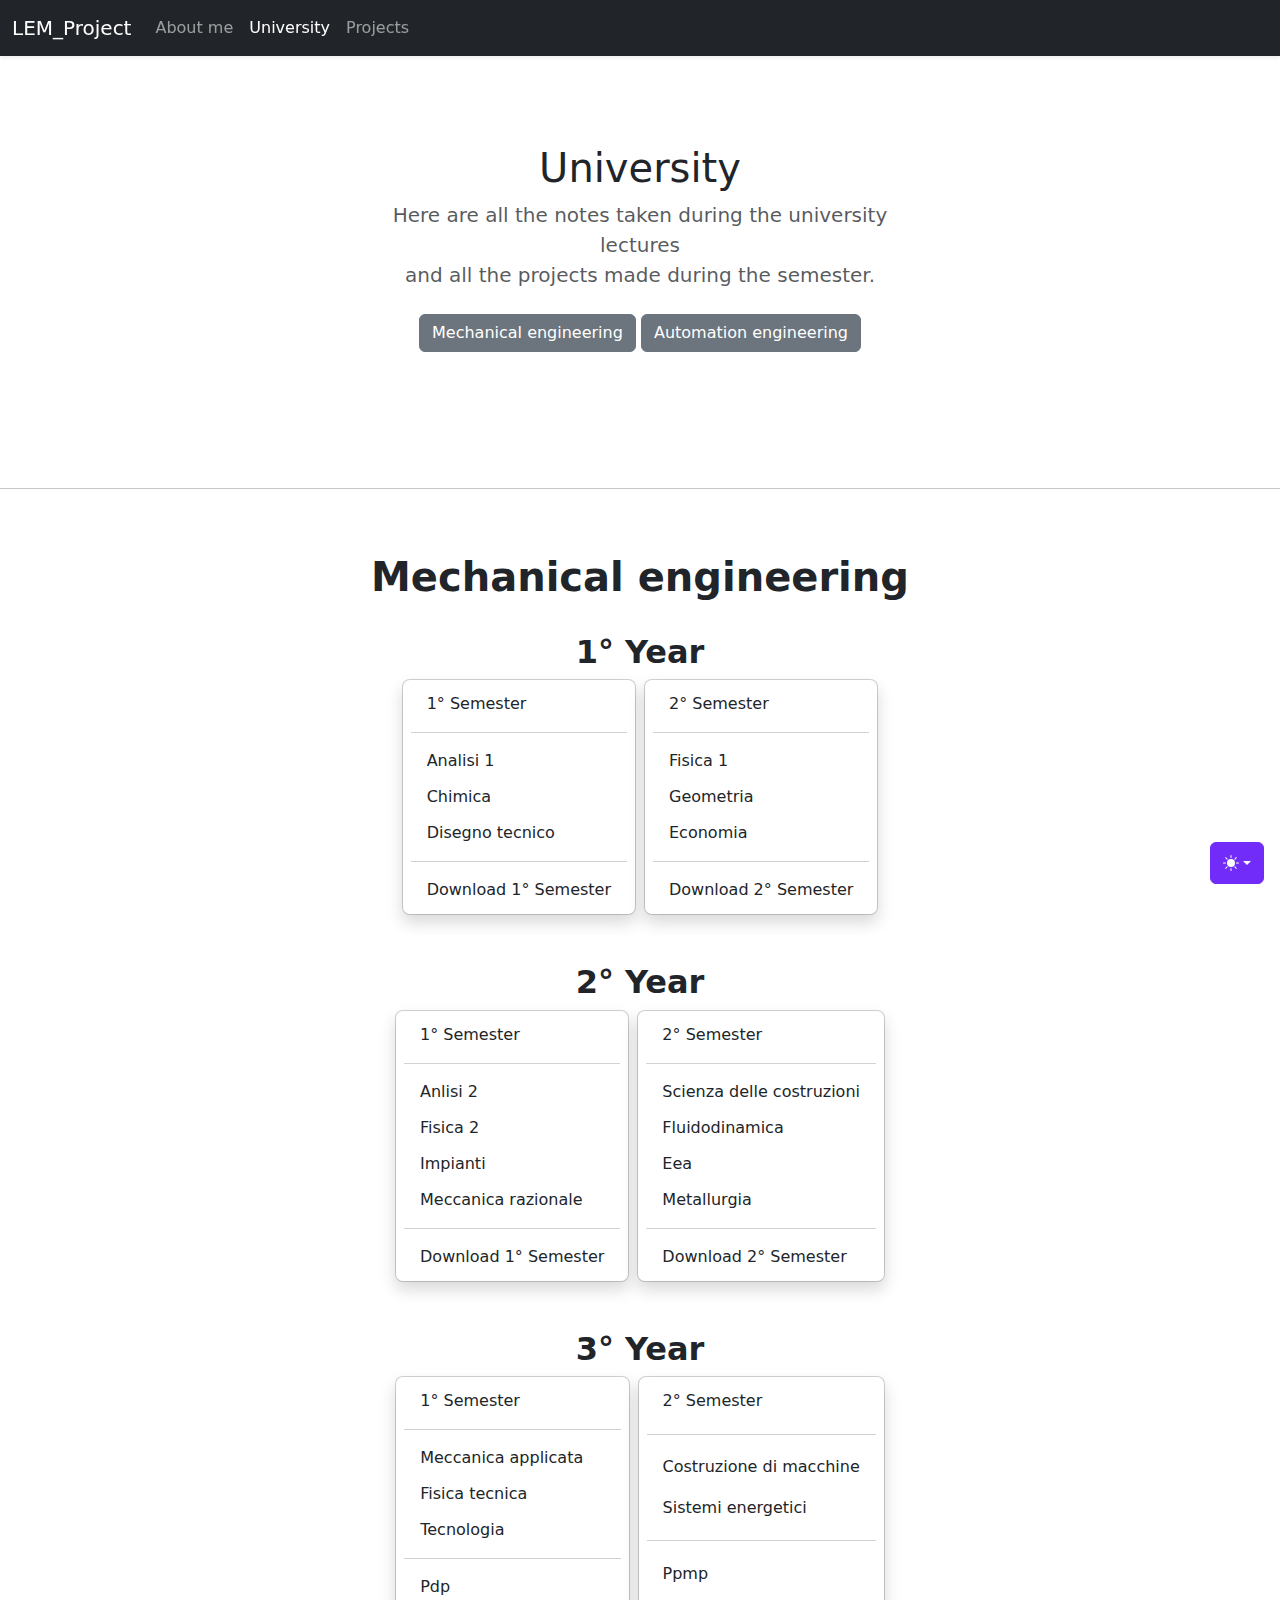
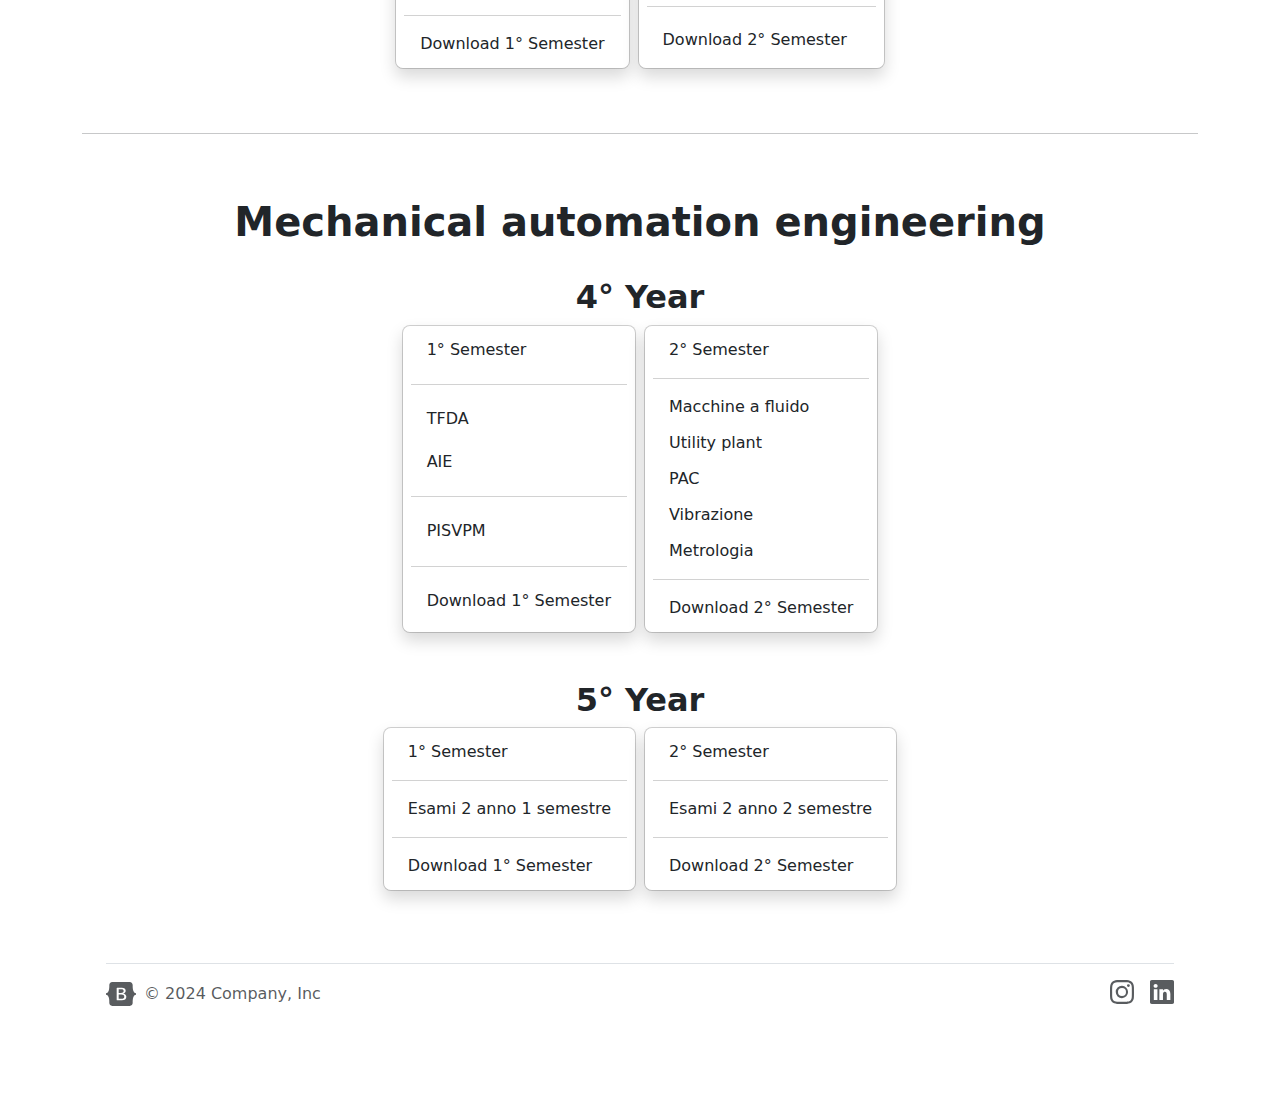
<file: LEM_Project/Pages/university.html>
<!DOCTYPE html>
<!-- saved from url=(0053)https://getbootstrap.com/docs/5.3/examples/carousel/# -->
<html lang="en" data-bs-theme="dark">
<head>
  <meta http-equiv="Content-Type" content="text/html; charset=UTF-8">
  <script src="\LEM_Project\Carousel Template · Bootstrap v5.3_files/color-modes.js.download">
  </script>


  <meta name="viewport" content="width=device-width, initial-scale=1">
  <meta name="description" content="">
  <meta name="author" content="Lorenzo Esposito Montani">
  <title>LEM_Project</title>

  <link rel="canonical" href="https://getbootstrap.com/docs/5.3/examples/carousel/">



  <link rel="stylesheet" href="\LEM_Project\Carousel Template · Bootstrap v5.3_files/css@3">
  <link href="https://cdn.jsdelivr.net/npm/bootstrap@5.3.3/dist/css/bootstrap.min.css" rel="stylesheet" integrity="sha384-QWTKZyjpPEjISv5WaRU9OFeRpok6YctnYmDr5pNlyT2bRjXh0JMhjY6hW+ALEwIH" crossorigin="anonymous">

  <!-- Favicons -->
  <link rel="apple-touch-icon" href="https://getbootstrap.com/docs/5.3/assets/img/favicons/apple-touch-icon.png" sizes="180x180">
  <!-- <link rel="icon" href="https://getbootstrap.com/docs/5.3/assets/img/favicons/favicon-32x32.png" sizes="32x32" type="image/png">
  <link rel="icon" href="https://getbootstrap.com/docs/5.3/assets/img/favicons/favicon-16x16.png" sizes="16x16" type="image/png"> -->
  <link rel="manifest" href="https://getbootstrap.com/docs/5.3/assets/img/favicons/manifest.json">
  <link rel="mask-icon" href="https://getbootstrap.com/docs/5.3/assets/img/favicons/safari-pinned-tab.svg" color="#712cf9">
  <link rel="icon" href="\LEM_Project\Immages\person-badge.svg">
  <meta name="theme-color" content="#712cf9">


  <style>
  .bd-placeholder-img {
    font-size: 1.125rem;
    text-anchor: middle;
    -webkit-user-select: none;
    -moz-user-select: none;
    user-select: none;
  }

  @media (min-width: 768px) {
    .bd-placeholder-img-lg {
      font-size: 3.5rem;
    }
  }

  .b-example-divider {
    width: 100%;
    height: 3rem;
    background-color: rgba(0, 0, 0, .1);
    border: solid rgba(0, 0, 0, .15);
    border-width: 1px 0;
    box-shadow: inset 0 .5em 1.5em rgba(0, 0, 0, .1), inset 0 .125em .5em rgba(0, 0, 0, .15);
  }

  .b-example-vr {
    flex-shrink: 0;
    width: 1.5rem;
    height: 100vh;
  }

  .bi {
    vertical-align: -.125em;
    fill: currentColor;
  }

  .nav-scroller {
    position: relative;
    z-index: 2;
    height: 2.75rem;
    overflow-y: hidden;
  }

  .nav-scroller .nav {
    display: flex;
    flex-wrap: nowrap;
    padding-bottom: 1rem;
    margin-top: -1px;
    overflow-x: auto;
    text-align: center;
    white-space: nowrap;
    -webkit-overflow-scrolling: touch;
  }

  .btn-bd-primary {
    --bd-violet-bg: #712cf9;
    --bd-violet-rgb: 112.520718, 44.062154, 249.437846;

    --bs-btn-font-weight: 600;
    --bs-btn-color: var(--bs-white);
    --bs-btn-bg: var(--bd-violet-bg);
    --bs-btn-border-color: var(--bd-violet-bg);
    --bs-btn-hover-color: var(--bs-white);
    --bs-btn-hover-bg: #6528e0;
    --bs-btn-hover-border-color: #6528e0;
    --bs-btn-focus-shadow-rgb: var(--bd-violet-rgb);
    --bs-btn-active-color: var(--bs-btn-hover-color);
    --bs-btn-active-bg: #5a23c8;
    --bs-btn-active-border-color: #5a23c8;
  }

  .bd-mode-toggle {
    z-index: 1500;
  }

  .bd-mode-toggle .dropdown-menu .active .bi {
    display: block !important;
  }
  </style>


  <!-- Custom styles for this template -->
  <link href="\LEM_Project\Carousel Template · Bootstrap v5.3_files/carousel.css" rel="stylesheet">
</head>
<body>
  <svg xmlns="http://www.w3.org/2000/svg" class="d-none">
    <symbol id="check2" viewBox="0 0 16 16">
      <path d="M13.854 3.646a.5.5 0 0 1 0 .708l-7 7a.5.5 0 0 1-.708 0l-3.5-3.5a.5.5 0 1 1 .708-.708L6.5 10.293l6.646-6.647a.5.5 0 0 1 .708 0z"></path>
    </symbol>
    <symbol id="circle-half" viewBox="0 0 16 16">
      <path d="M8 15A7 7 0 1 0 8 1v14zm0 1A8 8 0 1 1 8 0a8 8 0 0 1 0 16z"></path>
    </symbol>
    <symbol id="moon-stars-fill" viewBox="0 0 16 16">
      <path d="M6 .278a.768.768 0 0 1 .08.858 7.208 7.208 0 0 0-.878 3.46c0 4.021 3.278 7.277 7.318 7.277.527 0 1.04-.055 1.533-.16a.787.787 0 0 1 .81.316.733.733 0 0 1-.031.893A8.349 8.349 0 0 1 8.344 16C3.734 16 0 12.286 0 7.71 0 4.266 2.114 1.312 5.124.06A.752.752 0 0 1 6 .278z"></path>
      <path d="M10.794 3.148a.217.217 0 0 1 .412 0l.387 1.162c.173.518.579.924 1.097 1.097l1.162.387a.217.217 0 0 1 0 .412l-1.162.387a1.734 1.734 0 0 0-1.097 1.097l-.387 1.162a.217.217 0 0 1-.412 0l-.387-1.162A1.734 1.734 0 0 0 9.31 6.593l-1.162-.387a.217.217 0 0 1 0-.412l1.162-.387a1.734 1.734 0 0 0 1.097-1.097l.387-1.162zM13.863.099a.145.145 0 0 1 .274 0l.258.774c.115.346.386.617.732.732l.774.258a.145.145 0 0 1 0 .274l-.774.258a1.156 1.156 0 0 0-.732.732l-.258.774a.145.145 0 0 1-.274 0l-.258-.774a1.156 1.156 0 0 0-.732-.732l-.774-.258a.145.145 0 0 1 0-.274l.774-.258c.346-.115.617-.386.732-.732L13.863.1z"></path>
    </symbol>
    <symbol id="sun-fill" viewBox="0 0 16 16">
      <path d="M8 12a4 4 0 1 0 0-8 4 4 0 0 0 0 8zM8 0a.5.5 0 0 1 .5.5v2a.5.5 0 0 1-1 0v-2A.5.5 0 0 1 8 0zm0 13a.5.5 0 0 1 .5.5v2a.5.5 0 0 1-1 0v-2A.5.5 0 0 1 8 13zm8-5a.5.5 0 0 1-.5.5h-2a.5.5 0 0 1 0-1h2a.5.5 0 0 1 .5.5zM3 8a.5.5 0 0 1-.5.5h-2a.5.5 0 0 1 0-1h2A.5.5 0 0 1 3 8zm10.657-5.657a.5.5 0 0 1 0 .707l-1.414 1.415a.5.5 0 1 1-.707-.708l1.414-1.414a.5.5 0 0 1 .707 0zm-9.193 9.193a.5.5 0 0 1 0 .707L3.05 13.657a.5.5 0 0 1-.707-.707l1.414-1.414a.5.5 0 0 1 .707 0zm9.193 2.121a.5.5 0 0 1-.707 0l-1.414-1.414a.5.5 0 0 1 .707-.707l1.414 1.414a.5.5 0 0 1 0 .707zM4.464 4.465a.5.5 0 0 1-.707 0L2.343 3.05a.5.5 0 1 1 .707-.707l1.414 1.414a.5.5 0 0 1 0 .708z"></path>
    </symbol>
  </svg>

  <div class="dropdown position-fixed bottom-0 end-0 mb-3 me-3 bd-mode-toggle">
    <button class="btn btn-bd-primary py-2 dropdown-toggle d-flex align-items-center" id="bd-theme" type="button" aria-expanded="false" data-bs-toggle="dropdown" aria-label="Toggle theme (dark)">
      <svg class="bi my-1 theme-icon-active" width="1em" height="1em"><use href="#moon-stars-fill"></use></svg>
      <span class="visually-hidden" id="bd-theme-text">Toggle theme</span>
    </button>
    <ul class="dropdown-menu dropdown-menu-end shadow" aria-labelledby="bd-theme-text">
      <li>
        <button type="button" class="dropdown-item d-flex align-items-center" data-bs-theme-value="light" aria-pressed="false">
          <svg class="bi me-2 opacity-50" width="1em" height="1em"><use href="#sun-fill"></use></svg>
          Light
          <svg class="bi ms-auto d-none" width="1em" height="1em"><use href="#check2"></use></svg>
        </button>
      </li>
      <li>
        <button type="button" class="dropdown-item d-flex align-items-center active" data-bs-theme-value="dark" aria-pressed="true">
          <svg class="bi me-2 opacity-50" width="1em" height="1em"><use href="#moon-stars-fill"></use></svg>
          Dark
          <svg class="bi ms-auto d-none" width="1em" height="1em"><use href="#check2"></use></svg>
        </button>
      </li>
      <li>
        <button type="button" class="dropdown-item d-flex align-items-center" data-bs-theme-value="auto" aria-pressed="false">
          <svg class="bi me-2 opacity-50" width="1em" height="1em"><use href="#circle-half"></use></svg>
          Auto
          <svg class="bi ms-auto d-none" width="1em" height="1em"><use href="#check2"></use></svg>
        </button>
      </li>
    </ul>
  </div>


  <header data-bs-theme="dark">
    <nav class="navbar navbar-expand-md navbar-dark fixed-top bg-dark shadow-sm">
      <div class="container-fluid">
        <a class="navbar-brand" href="\lorenzoespositomontani.github.io\index.html">LEM_Project</a>
        <button class="navbar-toggler" type="button" data-bs-toggle="collapse" data-bs-target="#navbarCollapse" aria-controls="navbarCollapse" aria-expanded="false" aria-label="Toggle navigation">
          <span class="navbar-toggler-icon"></span>
        </button>
        <div class="collapse navbar-collapse" id="navbarCollapse">
          <ul class="navbar-nav me-auto mb-2 mb-md-0">
            <li class="nav-item">
              <a class="nav-link" aria-current="page" href="\lorenzoespositomontani.github.io\index.html">About me</a>
            </li>
            <li class="nav-item">
              <a class="nav-link active" href="\LEM_Project\Pages\university.html">University</a>
            </li>
            <li class="nav-item">
              <a class="nav-link" href="\LEM_Project\Pages\project.html">Projects</a>
            </li>
          </ul>

        </div>
      </div>
    </nav>
  </header>

  <main>
    <section class="py-5 text-center container">
      <div class="row py-lg-5">
        <div class="col-lg-6 col-md-8 mx-auto">
          <h1 class="fw-light">University</h1>
          <p class="lead text-body-secondary">Here are all the notes taken during the university lectures <br>
            and all the projects made during the semester.</p>
          <p>
            <a href="#Mechanical engineering" class="btn btn-secondary my-2">Mechanical engineering</a>
            <a href="#Automation engineering" class="btn btn-secondary my-2">Automation engineering</a>
          </p>
        </div>
      </div>
    </section>
    <a name="Mechanical engineering"></a>
    <hr>
    <br>
    <br>

    <div class="container">
      <div class="col">
        <div class="text-center">
          <h1 class="display-6 fw-bold">Mechanical engineering</h1>
          <br>
          <div class="col-lg-6 mx-auto">
            <h2 class="display-8 fw-bold">1° Year</h2>
            <div class="d-grid gap-2 d-sm-flex justify-content-sm-center">
              <ul class="dropdown-menu position-static d-grid gap-1 p-2 rounded-3 mx-0 shadow w-220px">
                <li><a class="dropdown-item">1° Semester</a></li>
                <li><hr class="dropdown-divider"></li>
                <li><a class="dropdown-item rounded-2" href="#" download="">Analisi 1</a></li>
                <li><a class="dropdown-item rounded-2" href="#" download="">Chimica</a></li>
                <li><a class="dropdown-item rounded-2" href="#" download="">Disegno tecnico</a></li>
                <li><hr class="dropdown-divider"></li>
                <li><a class="dropdown-item rounded-2" href="#" download="">Download 1° Semester</a></li>
              </ul>
              <ul class="dropdown-menu position-static d-grid gap-1 p-2 rounded-3 mx-0 shadow w-220px">
                <li><a class="dropdown-item">2° Semester</a></li>
                <li><hr class="dropdown-divider"></li>
                <li><a class="dropdown-item rounded-2" href="#" download="">Fisica 1</a></li>
                <li><a class="dropdown-item rounded-2" href="#" download="">Geometria</a></li>
                <li><a class="dropdown-item rounded-2" href="#" download="">Economia</a></li>
                <li><hr class="dropdown-divider"></li>
                <li><a class="dropdown-item rounded-2" href="#" download="">Download 2° Semester</a></li>
              </ul>
            </div>
          </div>
          <br>
          <br>

          <div class="col-lg-6 mx-auto">
            <h2 class="display-8 fw-bold">2° Year</h2>
            <div class="d-grid gap-2 d-sm-flex justify-content-sm-center">
              <ul class="dropdown-menu position-static d-grid gap-1 p-2 rounded-3 mx-0 shadow w-220px">
                <li><a class="dropdown-item">1° Semester</a></li>
                <li><hr class="dropdown-divider"></li>
                <li><a class="dropdown-item rounded-2" href="#" download="">Anlisi 2</a></li>
                <li><a class="dropdown-item rounded-2" href="#" download="">Fisica 2</a></li>
                <li><a class="dropdown-item rounded-2" href="#" download="">Impianti</a></li>
                <li><a class="dropdown-item rounded-2" href="#" download="">Meccanica razionale</a></li>
                <li><hr class="dropdown-divider"></li>
                <li><a class="dropdown-item rounded-2" href="#" download="">Download 1° Semester</a></li>
              </ul>
              <ul class="dropdown-menu position-static d-grid gap-1 p-2 rounded-3 mx-0 shadow w-220px">
                <li><a class="dropdown-item">2° Semester</a></li>
                <li><hr class="dropdown-divider"></li>
                <li><a class="dropdown-item rounded-2" href="#" download="">Scienza delle costruzioni</a></li>
                <li><a class="dropdown-item rounded-2" href="#" download="">Fluidodinamica</a></li>
                <li><a class="dropdown-item rounded-2" href="#" download="">Eea</a></li>
                <li><a class="dropdown-item rounded-2" href="#" download="">Metallurgia</a></li>
                <li><hr class="dropdown-divider"></li>
                <li><a class="dropdown-item rounded-2" href="#" download="">Download 2° Semester</a></li>
              </ul>
            </div>
          </div>
          <br>
          <br>

          <div class="col-lg-6 mx-auto">
            <h2 class="display-8 fw-bold">3° Year</h2>
            <div class="d-grid gap-2 d-sm-flex justify-content-sm-center">
              <ul class="dropdown-menu position-static d-grid gap-1 p-2 rounded-3 mx-0 shadow w-220px">
                <li><a class="dropdown-item">1° Semester</a></li>
                <li><hr class="dropdown-divider"></li>
                <li><a class="dropdown-item rounded-2" href="#">Meccanica applicata</a></li>
                <li><a class="dropdown-item rounded-2" href="#">Fisica tecnica</a></li>
                <li><a class="dropdown-item rounded-2" href="#">Tecnologia</a></li>
                <li><hr class="dropdown-divider"></li>
                <li><a class="dropdown-item rounded-2" href="#">Pdp</a></li>
                <li><hr class="dropdown-divider"></li>
                <li><a class="dropdown-item rounded-2" href="#">Download 1° Semester</a></li>
              </ul>
              <ul class="dropdown-menu position-static d-grid gap-1 p-2 rounded-3 mx-0 shadow w-220px">
                <li><a class="dropdown-item">2° Semester</a></li>
                <li><hr class="dropdown-divider"></li>
                <li><a class="dropdown-item rounded-2" href="#">Costruzione di macchine</a></li>
                <li><a class="dropdown-item rounded-2" href="#">Sistemi energetici</a></li>
                <li><hr class="dropdown-divider"></li>
                <li><a class="dropdown-item rounded-2" href="#">Ppmp</a></li>
                <li><hr class="dropdown-divider"></li>
                <li><a class="dropdown-item rounded-2" href="#">Download 2° Semester</a></li>
              </ul>
            </div>
          </div>
        </div>
      </div>
      <br>
      <br>
      <a name="Automation engineering"></a>
      <hr>
      <br>
      <br>

      <div class="container">
        <div class="col">
          <div class="text-center">
            <h1 class="display-6 fw-bold">Mechanical automation engineering</h1>
            <br>
            <div class="col-lg-6 mx-auto">
              <h2 class="display-8 fw-bold">4° Year</h2>
              <div class="d-grid gap-2 d-sm-flex justify-content-sm-center">
                <ul class="dropdown-menu position-static d-grid gap-1 p-2 rounded-3 mx-0 shadow w-220px">
                  <li><a class="dropdown-item">1° Semester</a></li>
                  <li><hr class="dropdown-divider"></li>
                  <li><a class="dropdown-item rounded-2" href="\downloadable\1_year\1_semester\testdownload.txt" download="">TFDA</a></li>
                  <li><a class="dropdown-item rounded-2" href="#" download="">AIE</a></li>
                  <li><hr class="dropdown-divider"></li>
                  <li><a class="dropdown-item rounded-2" href="#" download="">PISVPM</a></li>
                  <li><hr class="dropdown-divider"></li>
                  <li><a class="dropdown-item rounded-2" href="#" download="">Download 1° Semester</a></li>
                </ul>
                <ul class="dropdown-menu position-static d-grid gap-1 p-2 rounded-3 mx-0 shadow w-220px">
                  <li><a class="dropdown-item">2° Semester</a></li>
                  <li><hr class="dropdown-divider"></li>
                  <li><a class="dropdown-item rounded-2" href="#" download="">Macchine a fluido</a></li>
                  <li><a class="dropdown-item rounded-2" href="#" download="">Utility plant</a></li>
                  <li><a class="dropdown-item rounded-2" href="#" download="">PAC</a></li>
                  <li><a class="dropdown-item rounded-2" href="#" download="">Vibrazione</a></li>
                  <li><a class="dropdown-item rounded-2" href="#" download="">Metrologia</a></li>
                  <li><hr class="dropdown-divider"></li>
                  <li><a class="dropdown-item rounded-2" href="#" download="">Download 2° Semester</a></li>
                </ul>
              </div>
            </div>
            <br>
            <br>

            <div class="col-lg-6 mx-auto">
              <h2 class="display-8 fw-bold">5° Year</h2>
              <div class="d-grid gap-2 d-sm-flex justify-content-sm-center">
                <ul class="dropdown-menu position-static d-grid gap-1 p-2 rounded-3 mx-0 shadow w-220px">
                  <li><a class="dropdown-item">1° Semester</a></li>
                  <li><hr class="dropdown-divider"></li>
                  <li><a class="dropdown-item rounded-2" href="#" download="">Esami 2 anno 1 semestre</a></li>
                  <li><hr class="dropdown-divider"></li>
                  <li><a class="dropdown-item rounded-2" href="#" download="">Download 1° Semester</a></li>
                </ul>
                <ul class="dropdown-menu position-static d-grid gap-1 p-2 rounded-3 mx-0 shadow w-220px">
                  <li><a class="dropdown-item">2° Semester</a></li>
                  <li><hr class="dropdown-divider"></li>
                  <li><a class="dropdown-item rounded-2" href="#" download="">Esami 2 anno 2 semestre</a></li>
                  <li><hr class="dropdown-divider"></li>
                  <li><a class="dropdown-item rounded-2" href="#" download="">Download 2° Semester</a></li>
                </ul>
              </div>
            </div>
            <br>
            <br>
          </div>
        </div>

      <script src="https://cdn.jsdelivr.net/npm/bootstrap@5.2.0-beta1/dist/js/bootstrap.bundle.min.js" integrity="sha384-pprn3073KE6tl6bjs2QrFaJGz5/SUsLqktiwsUTF55Jfv3qYSDhgCecCxMW52nD2" crossorigin="anonymous"></script>







      <!-- FOOTER -->


      <div class="container">
        <svg xmlns="http://www.w3.org/2000/svg" class="d-none">
          <symbol id="bootstrap" viewBox="0 0 118 94">
            <title>Bootstrap</title>
            <path fill-rule="evenodd" clip-rule="evenodd" d="M24.509 0c-6.733 0-11.715 5.893-11.492 12.284.214 6.14-.064 14.092-2.066 20.577C8.943 39.365 5.547 43.485 0 44.014v5.972c5.547.529 8.943 4.649 10.951 11.153 2.002 6.485 2.28 14.437 2.066 20.577C12.794 88.106 17.776 94 24.51 94H93.5c6.733 0 11.714-5.893 11.491-12.284-.214-6.14.064-14.092 2.066-20.577 2.009-6.504 5.396-10.624 10.943-11.153v-5.972c-5.547-.529-8.934-4.649-10.943-11.153-2.002-6.484-2.28-14.437-2.066-20.577C105.214 5.894 100.233 0 93.5 0H24.508zM80 57.863C80 66.663 73.436 72 62.543 72H44a2 2 0 01-2-2V24a2 2 0 012-2h18.437c9.083 0 15.044 4.92 15.044 12.474 0 5.302-4.01 10.049-9.119 10.88v.277C75.317 46.394 80 51.21 80 57.863zM60.521 28.34H49.948v14.934h8.905c6.884 0 10.68-2.772 10.68-7.727 0-4.643-3.264-7.207-9.012-7.207zM49.948 49.2v16.458H60.91c7.167 0 10.964-2.876 10.964-8.281 0-5.406-3.903-8.178-11.425-8.178H49.948z"></path>
          </symbol>
          <symbol id="facebook" viewBox="0 0 16 16">
            <path d="M16 8.049c0-4.446-3.582-8.05-8-8.05C3.58 0-.002 3.603-.002 8.05c0 4.017 2.926 7.347 6.75 7.951v-5.625h-2.03V8.05H6.75V6.275c0-2.017 1.195-3.131 3.022-3.131.876 0 1.791.157 1.791.157v1.98h-1.009c-.993 0-1.303.621-1.303 1.258v1.51h2.218l-.354 2.326H9.25V16c3.824-.604 6.75-3.934 6.75-7.951z"></path>
          </symbol>
          <symbol id="instagram" viewBox="0 0 16 16">
            <path d="M8 0C5.829 0 5.556.01 4.703.048 3.85.088 3.269.222 2.76.42a3.917 3.917 0 0 0-1.417.923A3.927 3.927 0 0 0 .42 2.76C.222 3.268.087 3.85.048 4.7.01 5.555 0 5.827 0 8.001c0 2.172.01 2.444.048 3.297.04.852.174 1.433.372 1.942.205.526.478.972.923 1.417.444.445.89.719 1.416.923.51.198 1.09.333 1.942.372C5.555 15.99 5.827 16 8 16s2.444-.01 3.298-.048c.851-.04 1.434-.174 1.943-.372a3.916 3.916 0 0 0 1.416-.923c.445-.445.718-.891.923-1.417.197-.509.332-1.09.372-1.942C15.99 10.445 16 10.173 16 8s-.01-2.445-.048-3.299c-.04-.851-.175-1.433-.372-1.941a3.926 3.926 0 0 0-.923-1.417A3.911 3.911 0 0 0 13.24.42c-.51-.198-1.092-.333-1.943-.372C10.443.01 10.172 0 7.998 0h.003zm-.717 1.442h.718c2.136 0 2.389.007 3.232.046.78.035 1.204.166 1.486.275.373.145.64.319.92.599.28.28.453.546.598.92.11.281.24.705.275 1.485.039.843.047 1.096.047 3.231s-.008 2.389-.047 3.232c-.035.78-.166 1.203-.275 1.485a2.47 2.47 0 0 1-.599.919c-.28.28-.546.453-.92.598-.28.11-.704.24-1.485.276-.843.038-1.096.047-3.232.047s-2.39-.009-3.233-.047c-.78-.036-1.203-.166-1.485-.276a2.478 2.478 0 0 1-.92-.598 2.48 2.48 0 0 1-.6-.92c-.109-.281-.24-.705-.275-1.485-.038-.843-.046-1.096-.046-3.233 0-2.136.008-2.388.046-3.231.036-.78.166-1.204.276-1.486.145-.373.319-.64.599-.92.28-.28.546-.453.92-.598.282-.11.705-.24 1.485-.276.738-.034 1.024-.044 2.515-.045v.002zm4.988 1.328a.96.96 0 1 0 0 1.92.96.96 0 0 0 0-1.92zm-4.27 1.122a4.109 4.109 0 1 0 0 8.217 4.109 4.109 0 0 0 0-8.217zm0 1.441a2.667 2.667 0 1 1 0 5.334 2.667 2.667 0 0 1 0-5.334z"></path>
          </symbol>
          <symbol id="twitter" viewBox="0 0 16 16">
            <path d="M5.026 15c6.038 0 9.341-5.003 9.341-9.334 0-.14 0-.282-.006-.422A6.685 6.685 0 0 0 16 3.542a6.658 6.658 0 0 1-1.889.518 3.301 3.301 0 0 0 1.447-1.817 6.533 6.533 0 0 1-2.087.793A3.286 3.286 0 0 0 7.875 6.03a9.325 9.325 0 0 1-6.767-3.429 3.289 3.289 0 0 0 1.018 4.382A3.323 3.323 0 0 1 .64 6.575v.045a3.288 3.288 0 0 0 2.632 3.218 3.203 3.203 0 0 1-.865.115 3.23 3.23 0 0 1-.614-.057 3.283 3.283 0 0 0 3.067 2.277A6.588 6.588 0 0 1 .78 13.58a6.32 6.32 0 0 1-.78-.045A9.344 9.344 0 0 0 5.026 15z"></path>
          </symbol>
          <symbol id="linkedin" viewBox="0 0 16 16">
            <path d="M0 1.146C0 .513.526 0 1.175 0h13.65C15.474 0 16 .513 16 1.146v13.708c0 .633-.526 1.146-1.175 1.146H1.175C.526 16 0 15.487 0 14.854V1.146zm4.943 12.248V6.169H2.542v7.225h2.401zm-1.2-8.212c.837 0 1.358-.554 1.358-1.248-.015-.709-.52-1.248-1.342-1.248-.822 0-1.359.54-1.359 1.248 0 .694.521 1.248 1.327 1.248h.016zm4.908 8.212V9.359c0-.216.016-.432.08-.586.173-.431.568-.878 1.232-.878.869 0 1.216.662 1.216 1.634v3.865h2.401V9.25c0-2.22-1.184-3.252-2.764-3.252-1.274 0-1.845.7-2.165 1.193v.025h-.016a5.54 5.54 0 0 1 .016-.025V6.169h-2.4c.03.678 0 7.225 0 7.225h2.4z"/>
          </symbol>
        </svg>

        <footer class="d-flex flex-wrap justify-content-between align-items-center py-3 my-4 border-top">
          <div class="col-md-4 d-flex align-items-center">
            <a href="https://getbootstrap.com/" class="mb-3 me-2 mb-md-0 text-body-secondary text-decoration-none lh-1">
              <svg class="bi" width="30" height="24"><use xlink:href="#bootstrap"></use></svg>
            </a>
            <span class="mb-3 mb-md-0 text-body-secondary">© 2024 Company, Inc</span>
          </div>

          <ul class="nav col-md-4 justify-content-end list-unstyled d-flex">
            <!-- <li class="ms-3"><a class="text-body-secondary" href="#"><svg class="bi" width="24" height="24"><use xlink:href="#twitter"></use></svg></a></li> -->
            <li class="ms-3"><a class="text-muted" href="https://www.instagram.com/lloz_me/"><svg class="bi" width="24" height="24"><use xlink:href="#instagram"/></svg></a></li>
            <li class="ms-3"><a class="text-muted" href="https://www.linkedin.com/in/lorenzo-e-1ba77b124/"><svg class="bi" width="24" height="24"><use xlink:href="#linkedin"/></svg></a></li>
            <!-- <li class="ms-3"><a class="text-body-secondary" href="#"><svg class="bi" width="24" height="24"><use xlink:href="#facebook"></use></svg></a></li> -->

          </ul>
        </footer>
      </div>
    </main>
    <script src="\LEM_Project\Carousel Template · Bootstrap v5.3_files/bootstrap.bundle.min.js.download" integrity="sha384-YvpcrYf0tY3lHB60NNkmXc5s9fDVZLESaAA55NDzOxhy9GkcIdslK1eN7N6jIeHz" crossorigin="anonymous"></script>




  </body></html>
</file>
